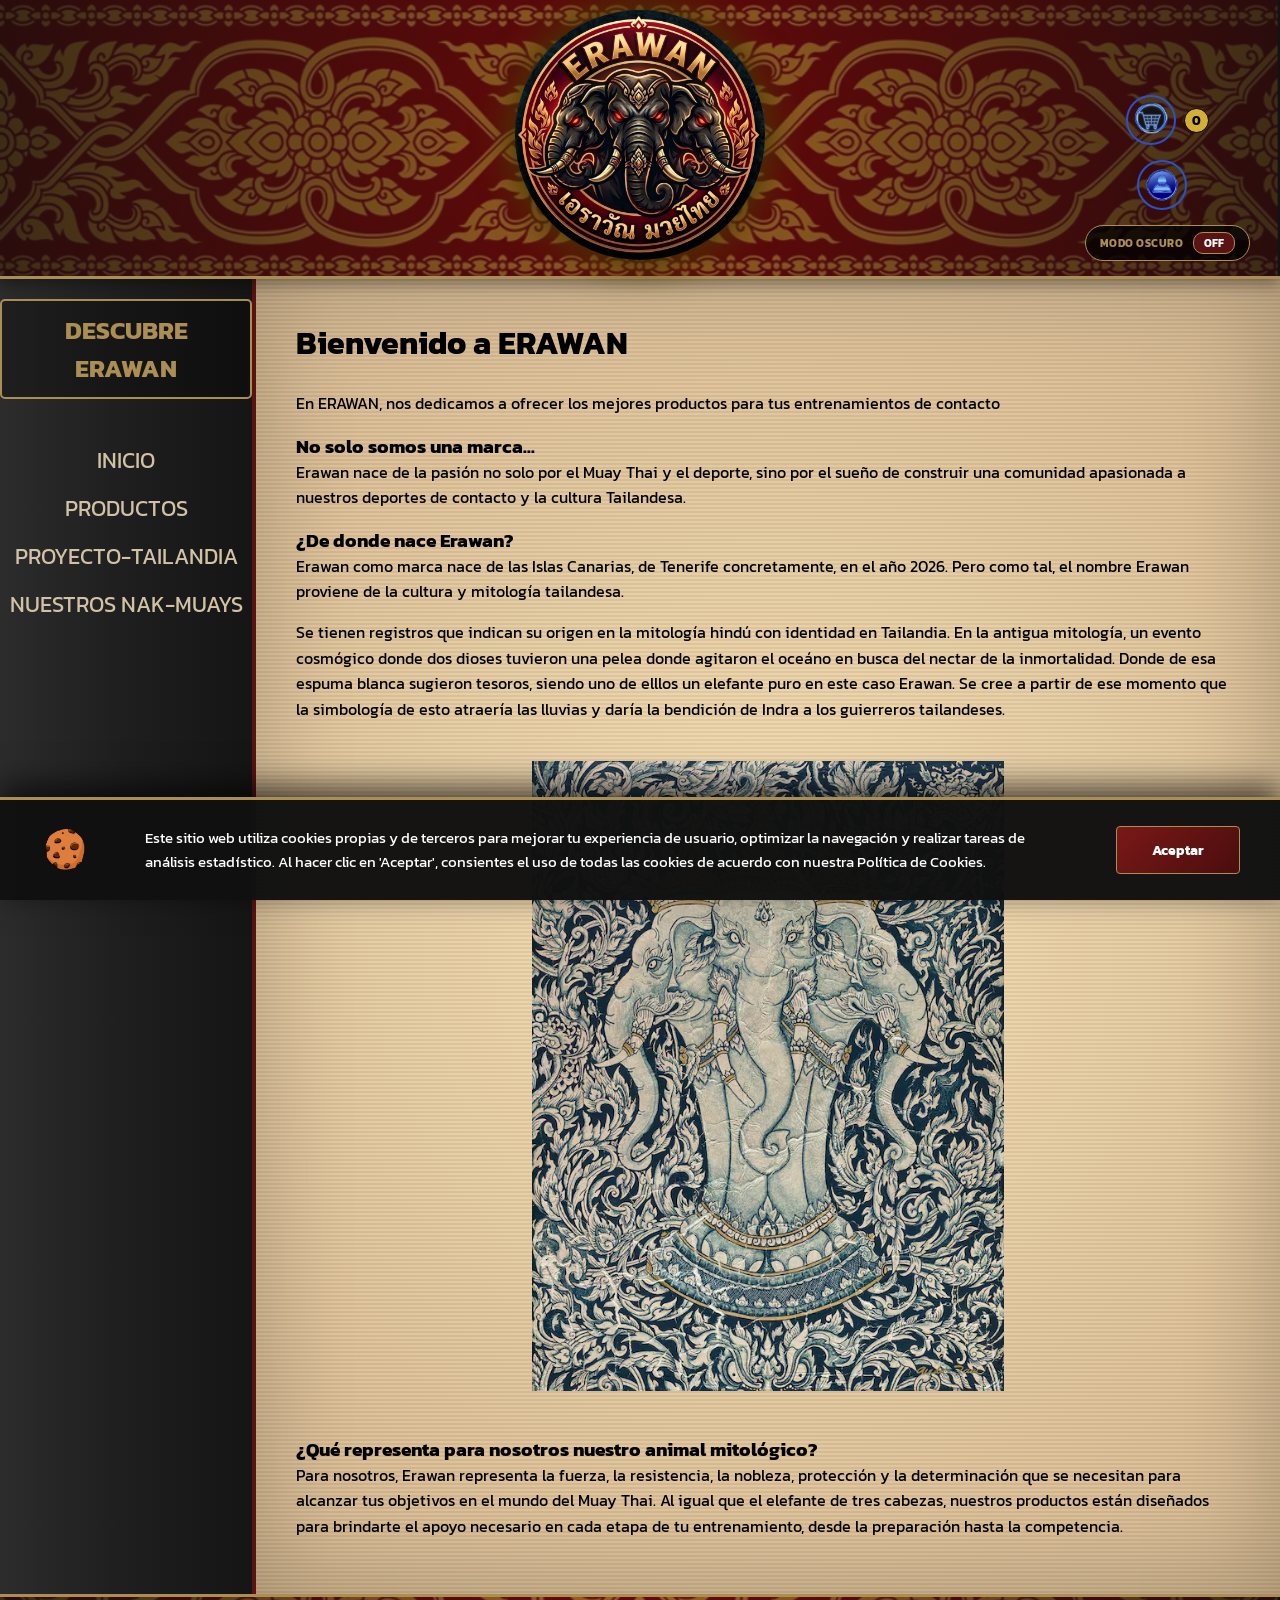
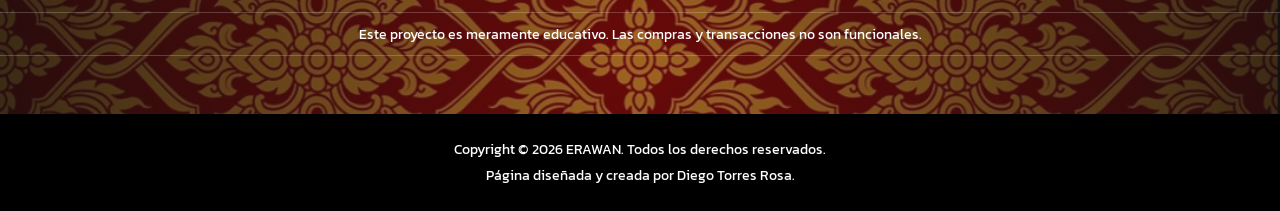
<file: Pagina Web. Diego Torres Rosa/index.html>
<!DOCTYPE html>
<html lang="es">

<head>
    <meta charset="UTF-8">
    <meta name="viewport" content="width=device-width, initial-scale=1.0">
    <title>ERAWAN</title>
    <link rel="stylesheet" href="css-pagweb2.css">
</head>

<body>
    <div class="grid-container">
        <header>
            <div class="logo-container">
                <img src="Imagenes/logo.png" class="imgheader" alt="ERAWAN Logo">
            </div>

            <div class="header-right-zone">
                <a href="Htmls/Carrito.html" class="icono-nav">
                    <img src="Imagenes/carrito.webp" alt="Carrito" class="icono-img">
                    <span id="contador-carrito">0</span>
                </a>

                <div class="user-container">
                    <a href="Htmls/InicioSesion.html" class="icono-nav">
                        <img src="Imagenes/usuario.png" alt="Usuario" class="icono-img">
                    </a>
                    <span id="nombre-usuario-display"></span>
                </div>

                <div class="dark-mode-switch">
                    <span class="switch-label">MODO OSCURO</span>
                    <button id="btn-dark-mode" class="toggle-btn">OFF</button>
                </div>
            </div>
        </header>

        <nav>
            <h2 class="tittle">DESCUBRE ERAWAN</h2>
            <ul class="listanav">
                <li><a href="../index.html">Inicio</a></li>
                <li><a href="Htmls/productos.html">Productos</a></li>
                <li><a href="Htmls/Proyecto-Tailandia.html">Proyecto-Tailandia</a></li>
                <li><a href="Htmls/Nuestros Nak-Muays.html">Nuestros Nak-Muays</a></li>
            </ul>
        </nav>

        <main>
            <h1>Bienvenido a ERAWAN</h1>
            <br>
            <p> En ERAWAN, nos dedicamos a ofrecer los mejores productos para tus entrenamientos de contacto</p>
            <h3>No solo somos una marca...</h3>
            <p>Erawan nace de la pasión no solo por el Muay Thai y el deporte, sino por el sueño de construir una
                comunidad apasionada a nuestros deportes de contacto y la cultura Tailandesa.</p>
            <h3>¿De donde nace Erawan?</h3>
            <p>Erawan como marca nace de las Islas Canarias, de Tenerife concretamente, en el año 2026. Pero como tal,
                el nombre Erawan proviene de la cultura y mitología tailandesa.</p>
            <p>Se tienen registros que indican su origen en la mitología hindú con identidad en Tailandia. En la antigua
                mitología, un evento cosmógico donde dos dioses tuvieron una pelea donde agitaron el oceáno en busca del
                nectar de la inmortalidad. Donde de esa espuma blanca sugieron tesoros, siendo uno de elllos un elefante
                puro en este caso Erawan. Se cree a partir de ese momento que la simbología de esto atraería las lluvias
                y daría la bendición de Indra a los guierreros tailandeses. </p>
            <br>
            <img src="Imagenes/erawan imagen real.avif" class="mainimg">
            <br>
            <h3>¿Qué representa para nosotros nuestro animal mitológico?</h3>
            <p>Para nosotros, Erawan representa la fuerza, la resistencia, la nobleza, protección y la determinación que
                se necesitan para alcanzar tus objetivos en el mundo del Muay Thai. Al igual que el elefante de tres
                cabezas, nuestros productos están diseñados para brindarte el apoyo necesario en cada etapa de tu
                entrenamiento, desde la preparación hasta la competencia.</p>
        </main>

        <footer>
            <div class="footer-patron">
                <div class="aviso-educativo">
                    <p>Este proyecto es meramente educativo. Las compras y transacciones no son funcionales.</p>
                </div>
            </div>

            <div class="footer-texto">
                <p>Copyright © 2026 ERAWAN. Todos los derechos reservados.</p>
                <p>Página diseñada y creada por Diego Torres Rosa.</p>
            </div>
        </footer>
    </div>
    <div id="cookie-banner" class="cookie-container">
        <img src="Imagenes/cookies.png" alt="Cookies" class="cookie-img">
        <p class="cookie-text"> Este sitio web utiliza cookies propias y de terceros para mejorar tu experiencia de
            usuario, optimizar la navegación y realizar tareas de análisis estadístico. Al hacer clic en 'Aceptar',
            consientes el uso de todas las cookies de acuerdo con nuestra Política de Cookies.</p>
        <button id="btn-accept-cookies" class="cookie-btn">Aceptar</button>
    </div>

    <script src="Script/script.js"></script>

</body>
</html>
</file>
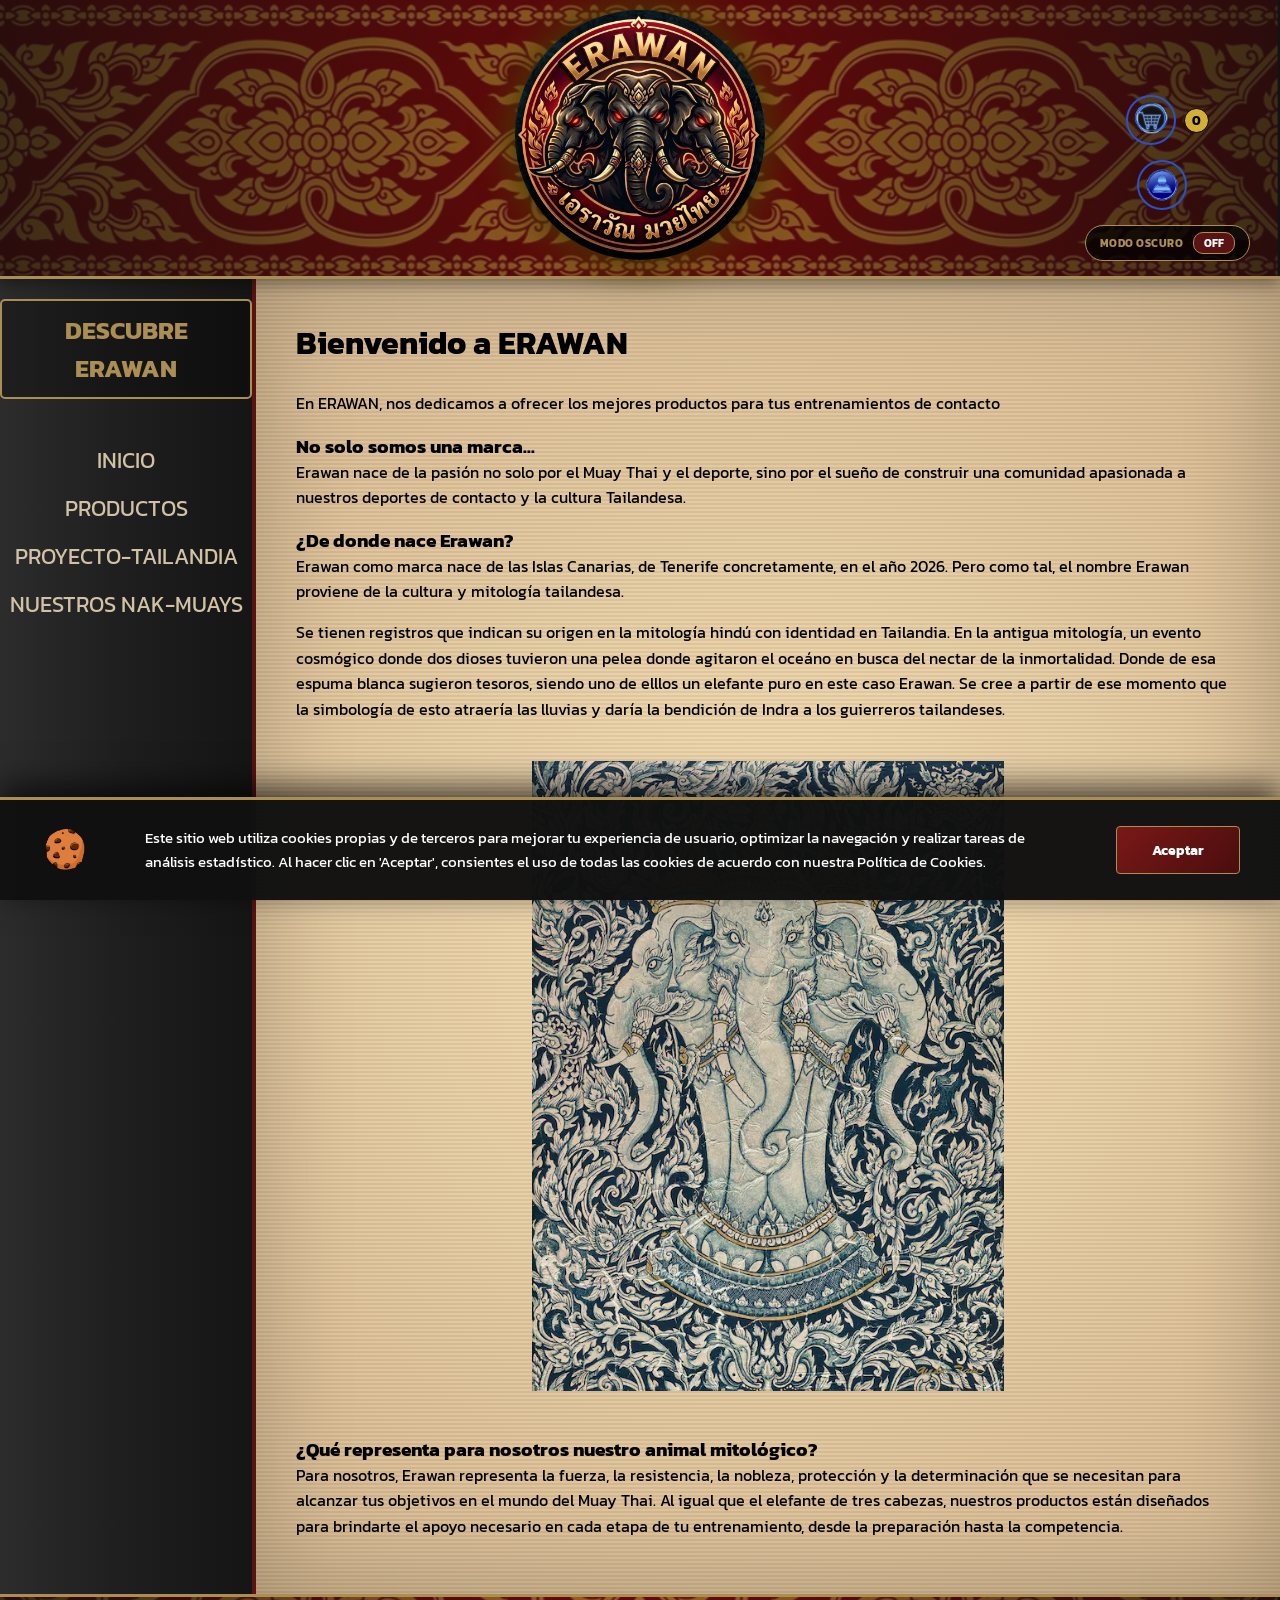
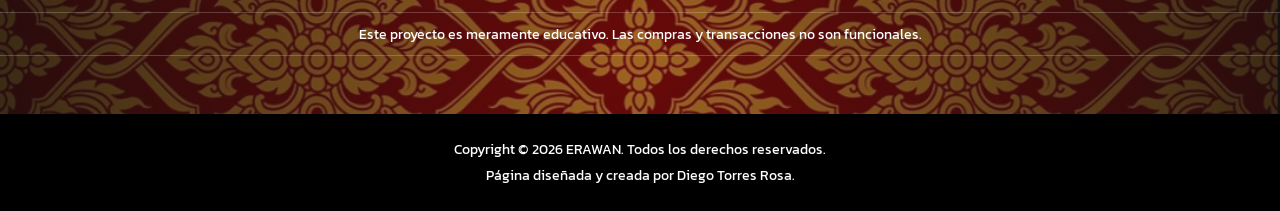
<file: Pagina Web. Diego Torres Rosa/Htmls/index.html>
﻿<!DOCTYPE html>
<html lang="es">

<head>
    <meta charset="UTF-8">
    <meta name="viewport" content="width=device-width, initial-scale=1.0">
    <title>ERAWAN</title>
    <link rel="stylesheet" href="../css-pagweb2.css">
</head>

<body>
    <div class="grid-container">
        <header>
            <div class="logo-container">
                <img src="../Imagenes/logo.png" class="imgheader" alt="ERAWAN Logo">
            </div>

            <div class="header-right-zone">
                <a href="../Htmls/Carrito.html" class="icono-nav">
                    <img src="../Imagenes/carrito.webp" alt="Carrito" class="icono-img">
                    <span id="contador-carrito">0</span>
                </a>

                <div class="user-container">
                    <a href="InicioSesion.html" class="icono-nav">
                        <img src="../Imagenes/usuario.png" alt="Usuario" class="icono-img">
                    </a>
                    <span id="nombre-usuario-display"></span>
                </div>

                <div class="dark-mode-switch">
                    <span class="switch-label">MODO OSCURO</span>
                    <button id="btn-dark-mode" class="toggle-btn">OFF</button>
                </div>
            </div>
        </header>

        <nav>
            <h2 class="tittle">DESCUBRE ERAWAN</h2>
            <ul class="listanav">
                <li><a href="../Htmls/PagWeb2.html">Inicio</a></li>
                <li><a href="../Htmls/productos.html">Productos</a></li>
                <li><a href="../Htmls/Proyecto-Tailandia.html">Proyecto-Tailandia</a></li>
                <li><a href="../Htmls/Nuestros Nak-Muays.html">Nuestros Nak-Muays</a></li>
            </ul>
        </nav>

        <main>
            <h1>Bienvenido a ERAWAN</h1>
            <br>
            <p> En ERAWAN, nos dedicamos a ofrecer los mejores productos para tus entrenamientos de contacto</p>
            <h3>No solo somos una marca...</h3>
            <p>Erawan nace de la pasión no solo por el Muay Thai y el deporte, sino por el sueño de construir una
                comunidad apasionada a nuestros deportes de contacto y la cultura Tailandesa.</p>
            <h3>¿De donde nace Erawan?</h3>
            <p>Erawan como marca nace de las Islas Canarias, de Tenerife concretamente, en el año 2026. Pero como tal,
                el nombre Erawan proviene de la cultura y mitología tailandesa.</p>
            <p>Se tienen registros que indican su origen en la mitología hindú con identidad en Tailandia. En la antigua
                mitología, un evento cosmógico donde dos dioses tuvieron una pelea donde agitaron el oceáno en busca del
                nectar de la inmortalidad. Donde de esa espuma blanca sugieron tesoros, siendo uno de elllos un elefante
                puro en este caso Erawan. Se cree a partir de ese momento que la simbología de esto atraería las lluvias
                y daría la bendición de Indra a los guierreros tailandeses. </p>
            <br>
            <img src="../Imagenes/erawan imagen real.avif" class="mainimg">
            <br>
            <h3>¿Qué representa para nosotros nuestro animal mitológico?</h3>
            <p>Para nosotros, Erawan representa la fuerza, la resistencia, la nobleza, protección y la determinación que
                se necesitan para alcanzar tus objetivos en el mundo del Muay Thai. Al igual que el elefante de tres
                cabezas, nuestros productos están diseñados para brindarte el apoyo necesario en cada etapa de tu
                entrenamiento, desde la preparación hasta la competencia.</p>
        </main>

        <footer>
            <div class="footer-patron">
                <div class="aviso-educativo">
                    <p>Este proyecto es meramente educativo. Las compras y transacciones no son funcionales.</p>
                </div>
            </div>

            <div class="footer-texto">
                <p>Copyright © 2026 ERAWAN. Todos los derechos reservados.</p>
                <p>Página diseñada y creada por Diego Torres Rosa.</p>
            </div>
        </footer>
    </div>
    <div id="cookie-banner" class="cookie-container">
        <img src="../Imagenes/cookies.png" alt="Cookies" class="cookie-img">
        <p class="cookie-text"> Este sitio web utiliza cookies propias y de terceros para mejorar tu experiencia de
            usuario, optimizar la navegación y realizar tareas de análisis estadístico. Al hacer clic en 'Aceptar',
            consientes el uso de todas las cookies de acuerdo con nuestra Política de Cookies.</p>
        <button id="btn-accept-cookies" class="cookie-btn">Aceptar</button>
    </div>

    <script src="../Script/script.js"></script>

</body>

</html>
</file>
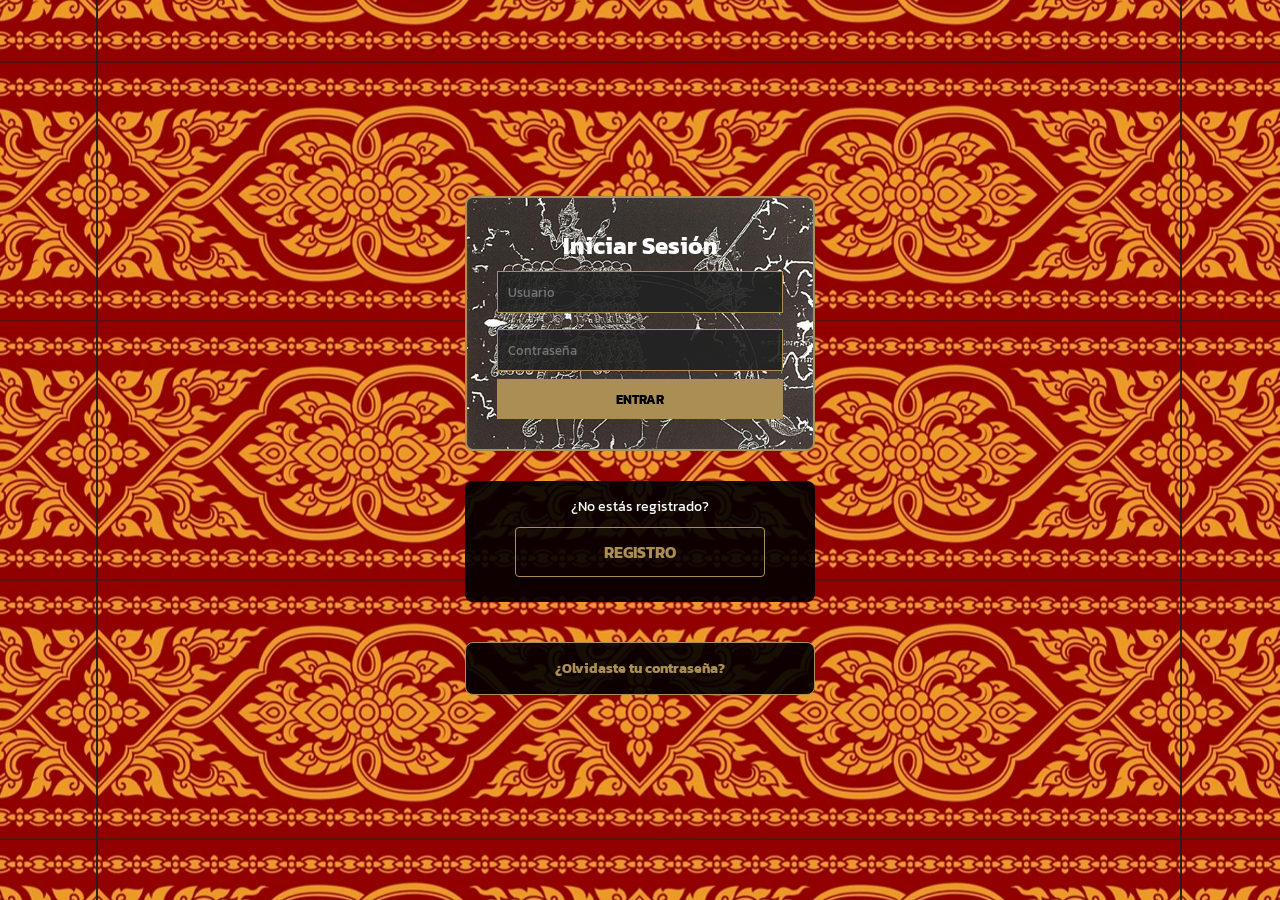
<file: Pagina Web. Diego Torres Rosa/Htmls/InicioSesion.html>
﻿<!DOCTYPE html>
<html lang="es">

<head>
    <link rel="stylesheet" href="../css-pagweb2.css">
</head>

<body class="pagina-acceso">
    <script src="../Script/script.js"></script>
    <div class="contenedor-acceso">
        <div class="login-box">
            <h2>Iniciar Sesión</h2>
            <input type="text" id="usuario-login" placeholder="Usuario">
            <input type="password" id="password-login" placeholder="Contraseña">
            <button type="button" onclick="verificarLogin()">ENTRAR</button>
        </div>

        <div class="register-box">
            <p>¿No estás registrado?</p>
            <a href="Registro.html" class="btn-registro-estilo">REGISTRO</a>
        </div>

        <div class="olvido-box">
            <a href="OlvidarContrasena.html" class="link-recuperar">¿Olvidaste tu contraseña?</a>
        </div>
    </div>

</body>

</html>
</file>
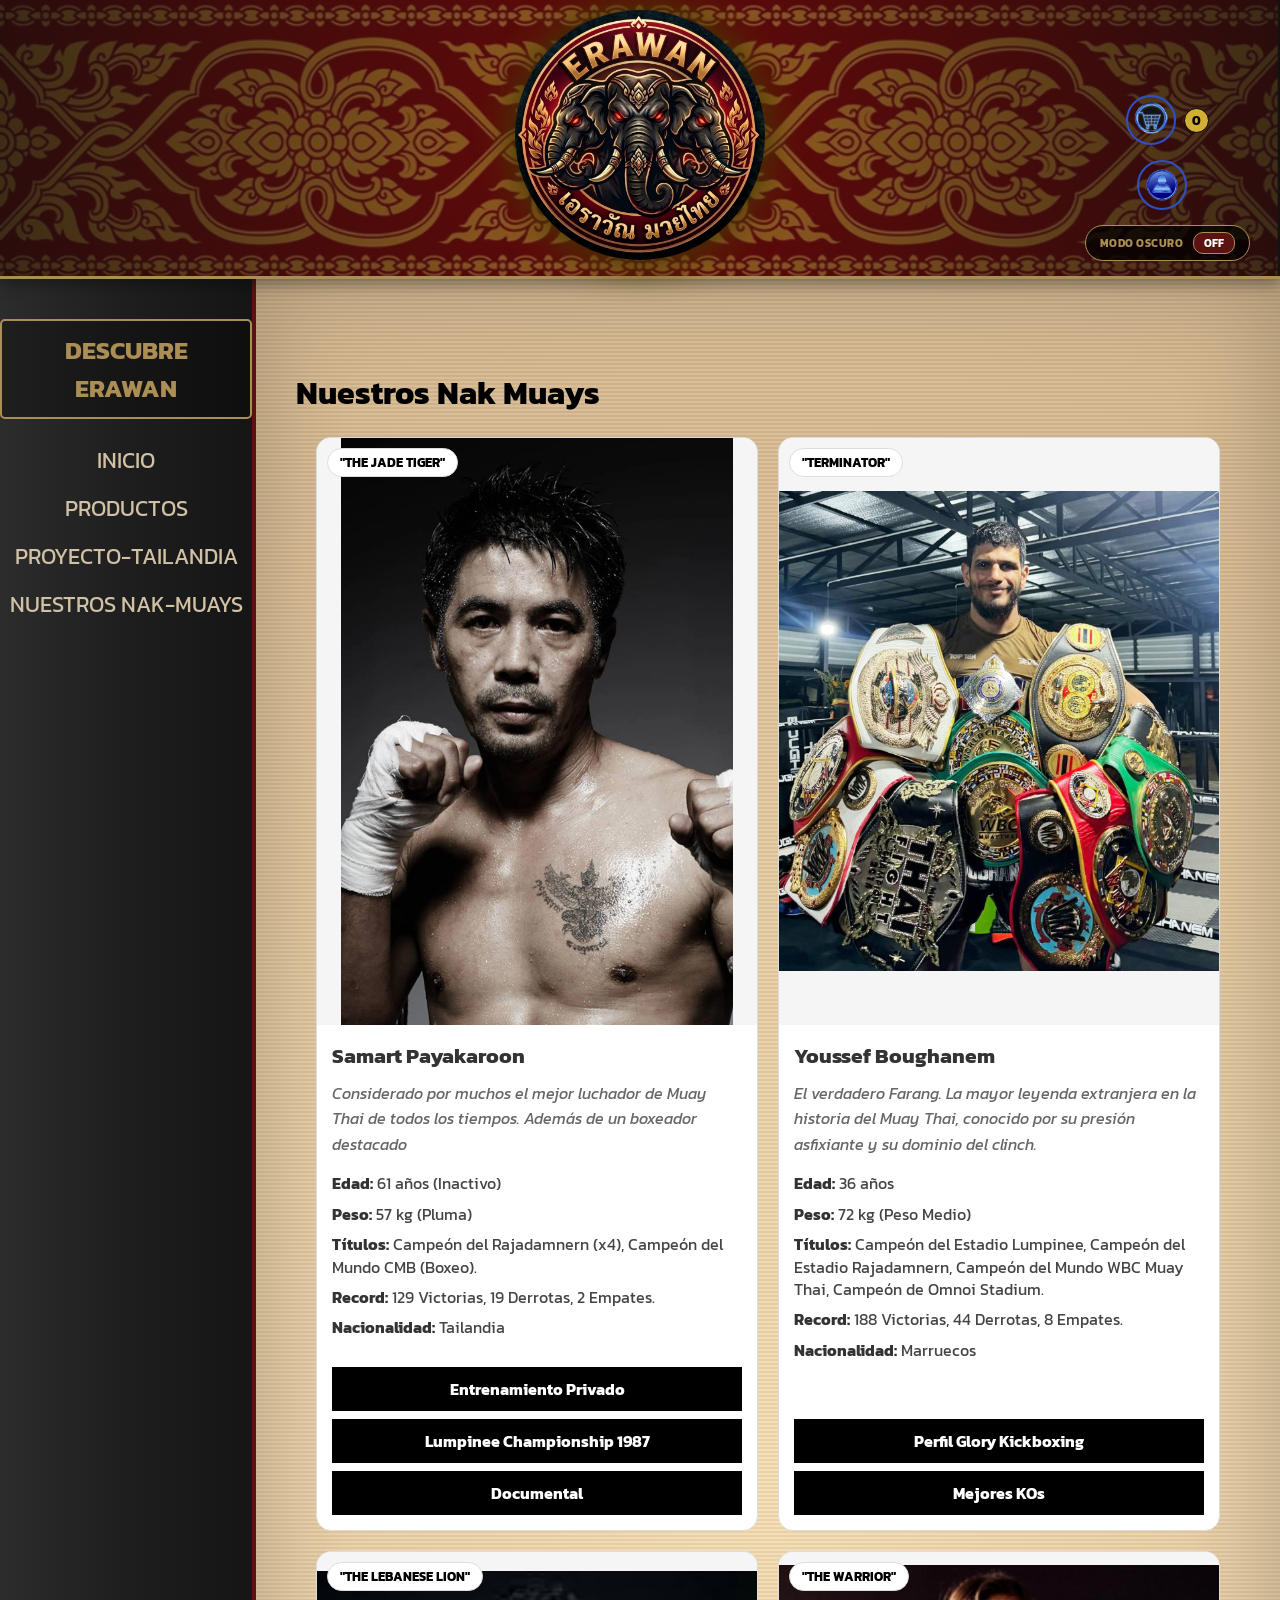
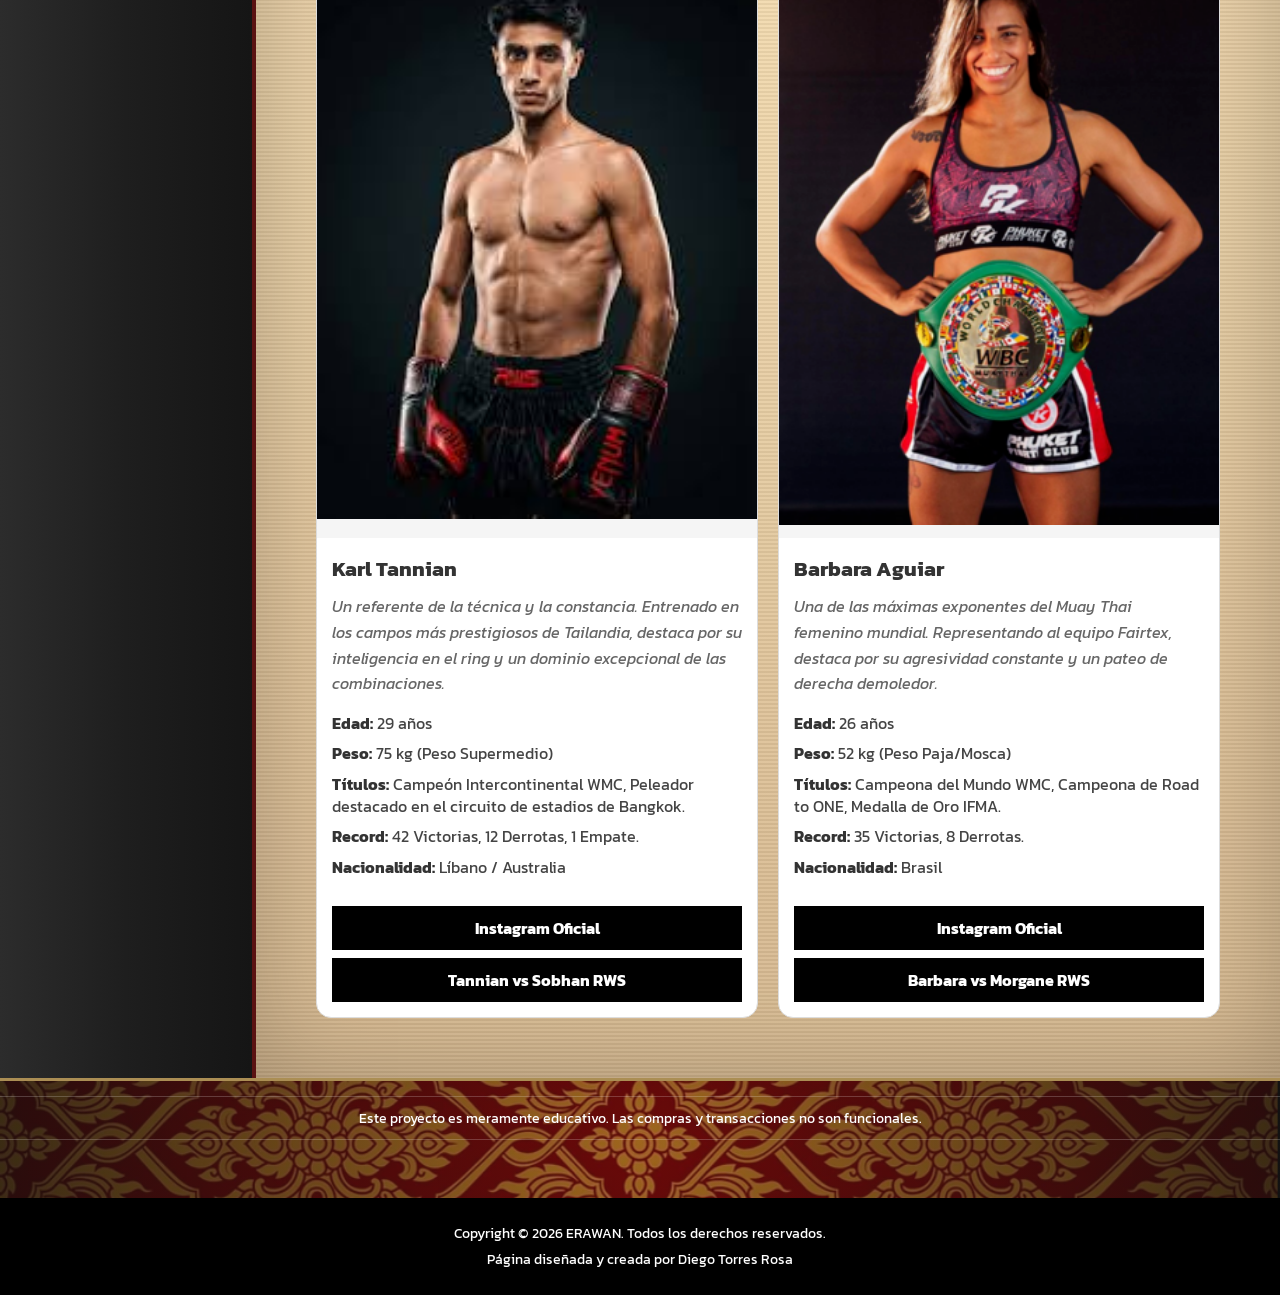
<file: Pagina Web. Diego Torres Rosa/Htmls/Nuestros Nak-Muays.html>
﻿<!DOCTYPE html>
<html lang="es">

<head>
    <meta charset="UTF-8">
    <meta name="viewport" content="width=device-width, initial-scale=1.0">
    <title>Nuestros Nak-Muays - Erawan</title>
    <link rel="stylesheet" href="../css-pagweb2.css">
</head>

<body>
    <script src="../Script/script.js"></script>
    <div class="grid-container">
        <header>
            <div class="logo-container">
                <img src="../Imagenes/logo.png" class="imgheader" alt="ERAWAN Logo">
            </div>

            <div class="header-right-zone">
                <a href="../Htmls/Carrito.html" class="icono-nav">
                    <img src="../Imagenes/carrito.webp" alt="Carrito" class="icono-img">
                    <span id="contador-carrito">0</span>
                </a>
                <div class="user-container">
                    <a href="InicioSesion.html" class="icono-nav">
                        <img src="../Imagenes/usuario.png" alt="Usuario" class="icono-img">
                    </a>
                    <span id="nombre-usuario-display"></span>
                </div>

                <div class="dark-mode-switch">
                    <span class="switch-label">MODO OSCURO</span>
                    <button id="btn-dark-mode" class="toggle-btn">OFF</button>
                </div>
            </div>
        </header>

        <nav>
            <ul class="listanav">
                <h2 class="tittle">DESCUBRE ERAWAN</h2>
                <li><a href="../Htmls/PagWeb2.html">Inicio</a></li>
                <li><a href="../Htmls/productos.html">Productos</a></li>
                <li><a href="../Htmls/Proyecto-Tailandia.html">Proyecto-Tailandia</a></li>
                <li><a href="../Htmls/Nuestros Nak-Muays.html">Nuestros nak-Muays</a></li>
            </ul>
        </nav>

        <main>
            <div class="seccion-nakmuays">
                <h1>Nuestros Nak Muays</h1>

                <div class="contenedor-nakmuays">
                    <article class="tarjeta-nakmuay">
                        <div class="imagen-contenedor-luchador">
                            <img src="../Imagenes/samart ficha.webp" alt="Samart Payakaroon">
                            <div class="etiqueta-mote">"The Jade Tiger"</div>
                        </div>
                        <div class="info-luchador">
                            <h3>Samart Payakaroon</h3>
                            <p class="descripcion-luchador">Considerado por muchos el mejor luchador de Muay Thai de
                                todos los tiempos. Además de un boxeador destacado</p>

                            <ul class="ficha-tecnica">
                                <li><strong>Edad:</strong> 61 años (Inactivo)</li>
                                <li><strong>Peso:</strong> 57 kg (Pluma)</li>
                                <li><strong>Títulos:</strong> Campeón del Rajadamnern (x4), Campeón del Mundo CMB
                                    (Boxeo).</li>
                                <li><strong>Record:</strong> 129 Victorias, 19 Derrotas, 2 Empates.</li>
                                <li><strong>Nacionalidad:</strong> Tailandia</li>
                            </ul>
                            <div class="enlaces-luchador">
                                <a href="https://youtu.be/5f_JpdV_MAo" class="boton-enlace-negro"
                                    target="_blank">Entrenamiento Privado</a>
                                <a href="https://youtu.be/0KWQeRMSz18" class="boton-enlace-negro"
                                    target="_blank">Lumpinee Championship 1987</a>
                                <a href="https://youtu.be/F8Xxp3cD8JM" class="boton-enlace-negro"
                                    target="_blank">Documental</a>
                            </div>
                        </div>
                    </article>

                    <article class="tarjeta-nakmuay">
                        <div class="imagen-contenedor-luchador">
                            <img src="../Imagenes/youseff.jpg" alt="Youssef Boughanem">
                            <div class="etiqueta-mote">"Terminator"</div>
                        </div>
                        <div class="info-luchador">
                            <h3>Youssef Boughanem</h3>
                            <p class="descripcion-luchador">El verdadero Farang. La mayor leyenda extranjera en la
                                historia del Muay Thai, conocido por su presión asfixiante y su dominio del clinch.</p>
                            <ul class="ficha-tecnica">
                                <li><strong>Edad:</strong> 36 años</li>
                                <li><strong>Peso:</strong> 72 kg (Peso Medio)</li>
                                <li><strong>Títulos:</strong> Campeón del Estadio Lumpinee, Campeón del Estadio
                                    Rajadamnern, Campeón del Mundo WBC Muay Thai, Campeón de Omnoi Stadium.</li>
                                <li><strong>Record:</strong> 188 Victorias, 44 Derrotas, 8 Empates.</li>
                                <li><strong>Nacionalidad:</strong> Marruecos</li>
                            </ul>
                            <div class="enlaces-luchador">
                                <a href="https://glorykickboxing.com/fighters/youssef-boughanem"
                                    class="boton-enlace-negro" target="_blank">Perfil Glory Kickboxing</a>
                                <a href="https://youtu.be/zxeMvR9QTPQ" class="boton-enlace-negro"
                                    target="_blank">Mejores KOs</a>
                            </div>
                        </div>
                    </article>

                    <article class="tarjeta-nakmuay">
                        <div class="imagen-contenedor-luchador">
                            <img src="../Imagenes/karl.jpg" alt="Karl Tannian">
                            <div class="etiqueta-mote">"The Lebanese Lion"</div>
                        </div>
                        <div class="info-luchador">
                            <h3>Karl Tannian</h3>
                            <p class="descripcion-luchador">Un referente de la técnica y la constancia. Entrenado en los
                                campos más prestigiosos de Tailandia, destaca por su inteligencia en el ring y un
                                dominio excepcional de las combinaciones.</p>
                            <ul class="ficha-tecnica">
                                <li><strong>Edad:</strong> 29 años</li>
                                <li><strong>Peso:</strong> 75 kg (Peso Supermedio)</li>
                                <li><strong>Títulos:</strong> Campeón Intercontinental WMC, Peleador destacado en el
                                    circuito de estadios de Bangkok.</li>
                                <li><strong>Record:</strong> 42 Victorias, 12 Derrotas, 1 Empate.</li>
                                <li><strong>Nacionalidad:</strong> Líbano / Australia</li>
                            </ul>
                            <div class="enlaces-luchador">
                                <a href="https://www.instagram.com/karltanios/" class="boton-enlace-negro"
                                    target="_blank">Instagram Oficial</a>
                                <a href="https://youtu.be/3wmXOEJO8BI" class="boton-enlace-negro"
                                    target="_blank">Tannian vs Sobhan RWS</a>
                            </div>
                        </div>
                    </article>

                    <article class="tarjeta-nakmuay">
                        <div class="imagen-contenedor-luchador">
                            <img src="../Imagenes/Barbara.png" alt="Barbara Aguiar">
                            <div class="etiqueta-mote">"The Warrior"</div>
                        </div>
                        <div class="info-luchador">
                            <h3>Barbara Aguiar</h3>
                            <p class="descripcion-luchador">Una de las máximas exponentes del Muay Thai femenino
                                mundial. Representando al equipo Fairtex, destaca por su agresividad constante y un
                                pateo de derecha demoledor.</p>
                            <ul class="ficha-tecnica">
                                <li><strong>Edad:</strong> 26 años</li>
                                <li><strong>Peso:</strong> 52 kg (Peso Paja/Mosca)</li>
                                <li><strong>Títulos:</strong> Campeona del Mundo WMC, Campeona de Road to ONE, Medalla
                                    de Oro IFMA.</li>
                                <li><strong>Record:</strong> 35 Victorias, 8 Derrotas.</li>
                                <li><strong>Nacionalidad:</strong> Brasil</li>
                            </ul>
                            <div class="enlaces-luchador">
                                <a href="https://www.instagram.com/barbaraaguiar_phuketfightclub/"
                                    class="boton-enlace-negro" target="_blank">Instagram Oficial</a>
                                <a href="https://youtu.be/m7TQOQQDB04" class="boton-enlace-negro"
                                    target="_blank">Barbara vs Morgane RWS</a>
                            </div>
                        </div>
                    </article>
                </div>
            </div>
        </main>

        <footer>
            <div class="footer-patron">
                <div class="aviso-educativo">
                    <p>Este proyecto es meramente educativo. Las compras y transacciones no son funcionales.</p>
                </div>
            </div>
            <div class="footer-texto">
                <p>Copyright © 2026 ERAWAN. Todos los derechos reservados.</p>
                <p>Página diseñada y creada por Diego Torres Rosa</p>
            </div>
        </footer>
    </div>

</body>

</html>
</file>
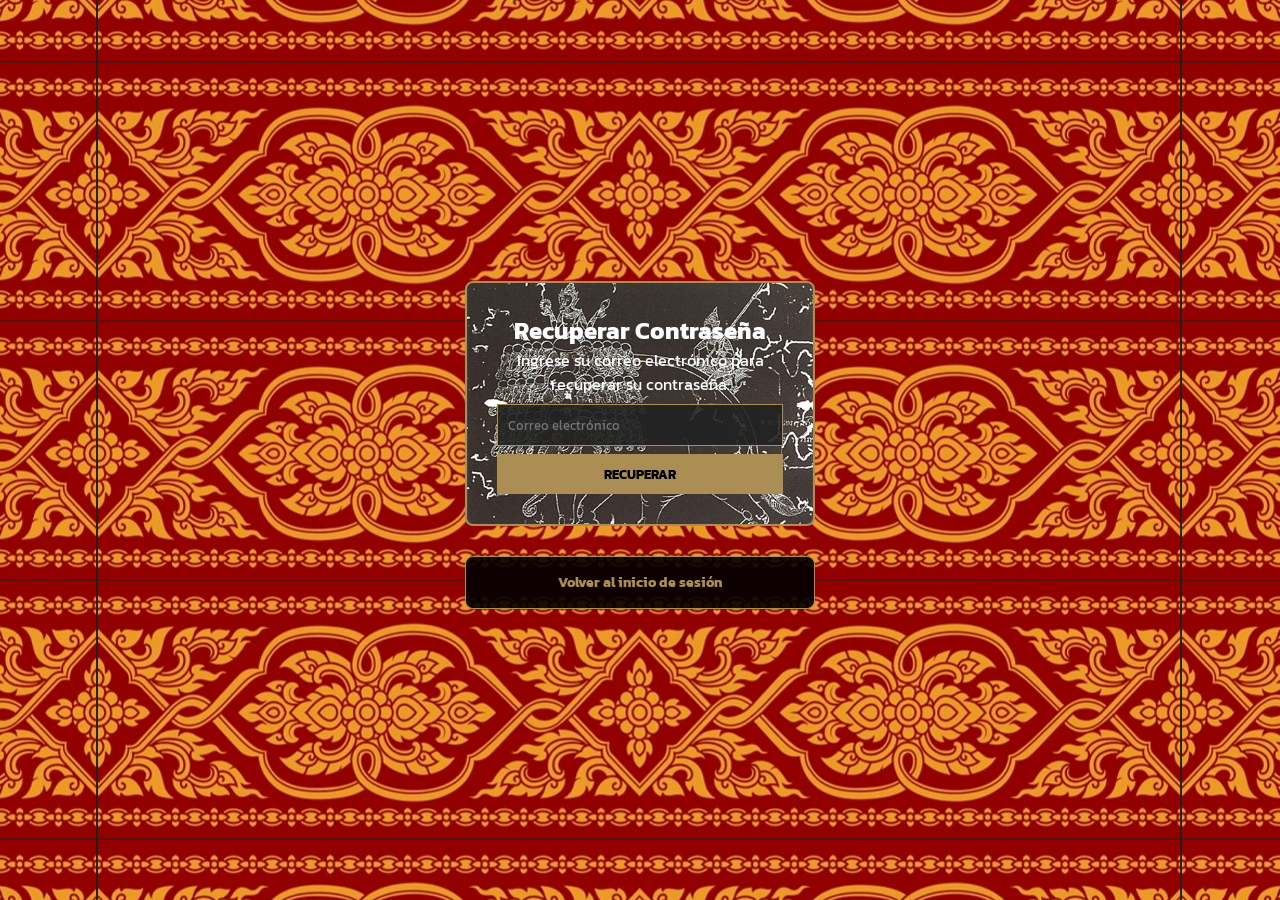
<file: Pagina Web. Diego Torres Rosa/Htmls/OlvidarContrasena.html>
<!DOCTYPE html>
<html lang="es">
<head>
    <meta charset="UTF-8">
    <meta name="viewport" content="width=device-width, initial-scale=1.0">
    <title>Recuperar Contraseña - ERAWAN</title>
    <link rel="stylesheet" href="../css-pagweb2.css">
</head>
<body class="pagina-acceso">

<div class="contenedor-acceso">
    <div class="login-box">
        <h2>Recuperar Contraseña</h2>
        <p class="colorBlancoCuenta">Ingrese su correo electrónico para recuperar su contraseña:</p>
        
        <input type="email" id="email-recuperacion" placeholder="Correo electrónico" required>

        <button id="btn-recuperar" onclick="enviarRecuperacion()">RECUPERAR</button>
    </div>

    <div class="olvido-box">
        <a href="InicioSesion.html" class="link-recuperar">Volver al inicio de sesión</a>
    </div>
</div>

<div class="contenedor-avisos"></div>

<script src="../Script/script.js"></script>
</body>
</html>
</file>
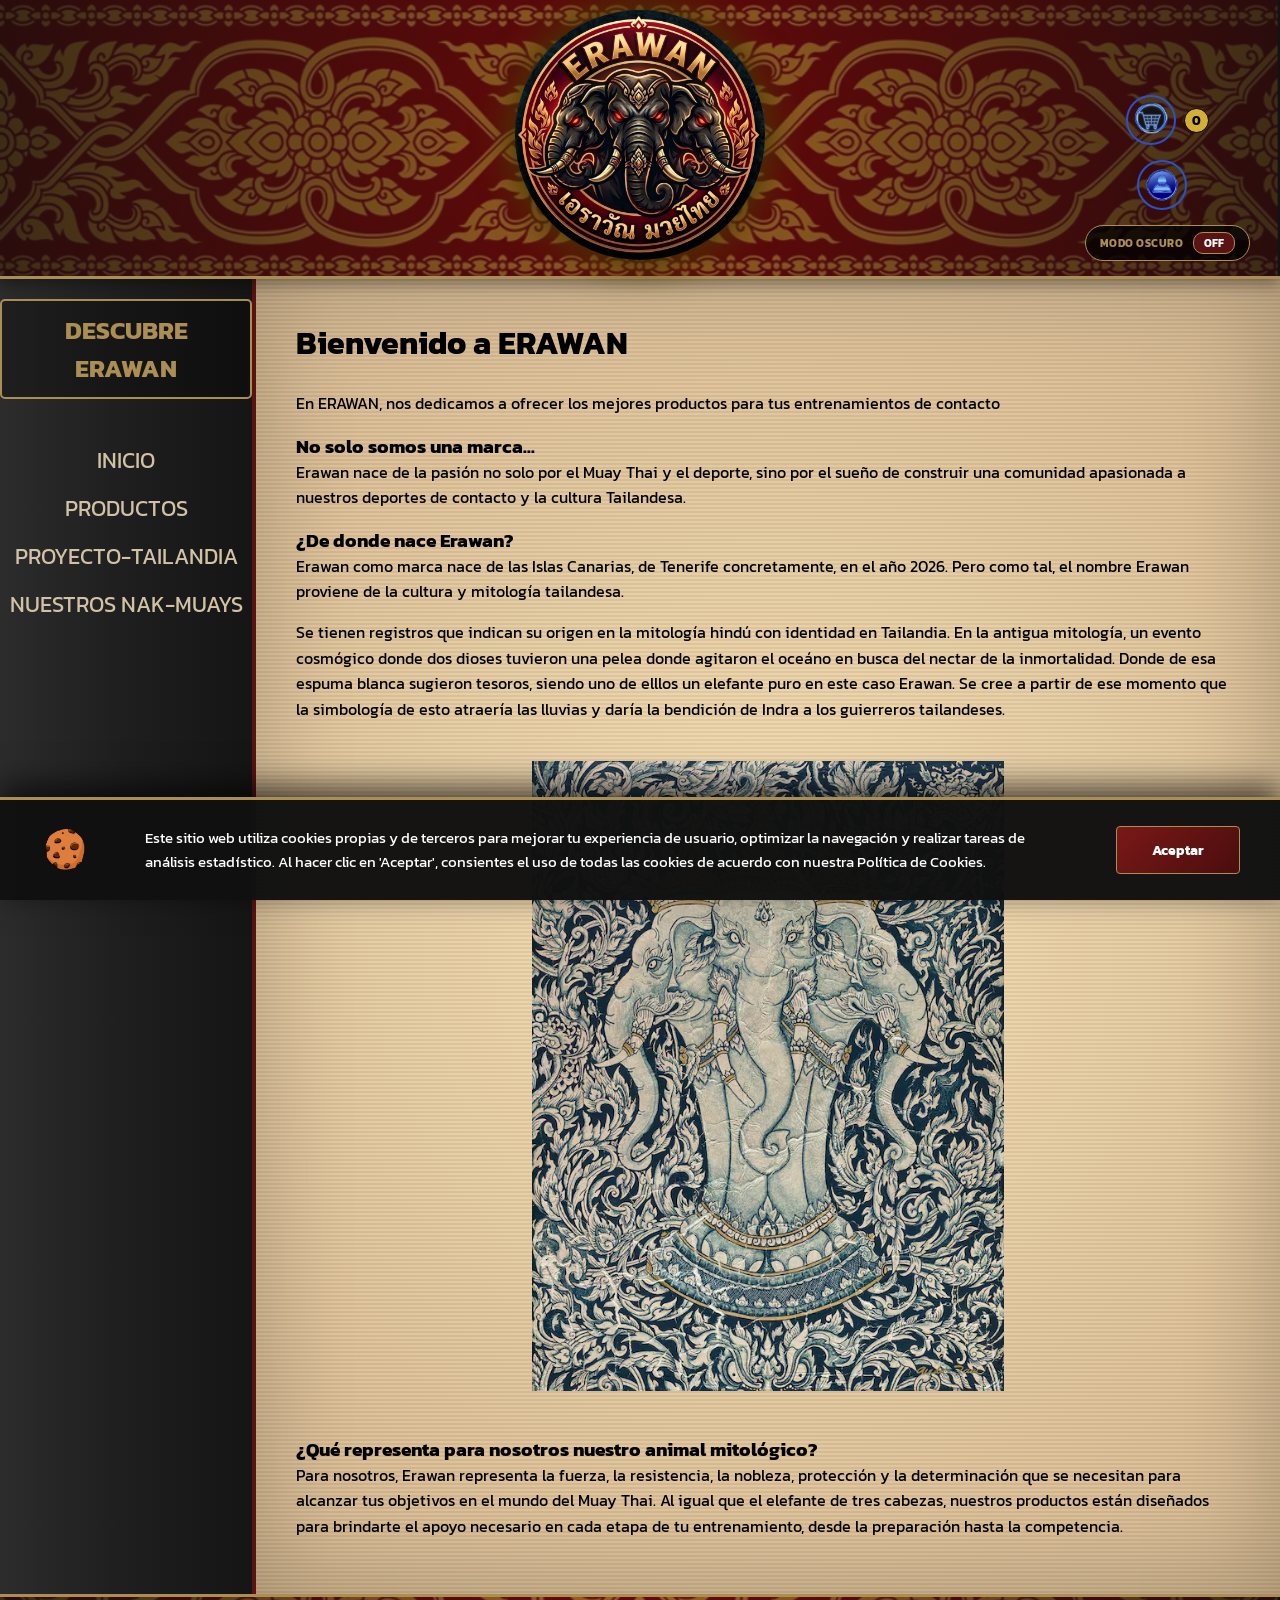
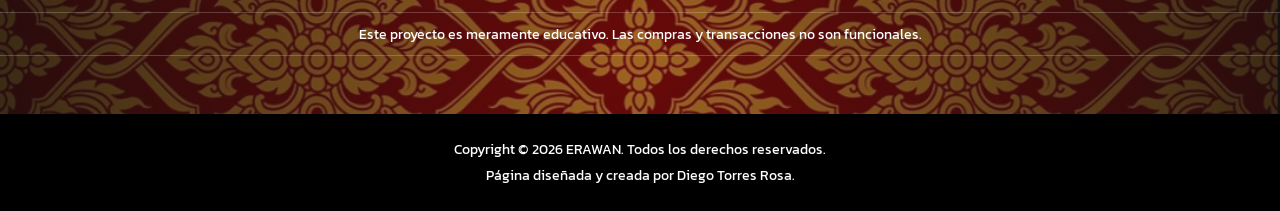
<file: Pagina Web. Diego Torres Rosa/Htmls/PagWeb2.html>
﻿<!DOCTYPE html>
<html lang="es">

<head>
    <meta charset="UTF-8">
    <meta name="viewport" content="width=device-width, initial-scale=1.0">
    <title>ERAWAN</title>
    <link rel="stylesheet" href="../css-pagweb2.css">
</head>

<body>
    <div class="grid-container">
        <header>
            <div class="logo-container">
                <img src="../Imagenes/logo.png" class="imgheader" alt="ERAWAN Logo">
            </div>

            <div class="header-right-zone">
                <a href="../Htmls/Carrito.html" class="icono-nav">
                    <img src="../Imagenes/carrito.webp" alt="Carrito" class="icono-img">
                    <span id="contador-carrito">0</span>
                </a>

                <div class="user-container">
                    <a href="InicioSesion.html" class="icono-nav">
                        <img src="../Imagenes/usuario.png" alt="Usuario" class="icono-img">
                    </a>
                    <span id="nombre-usuario-display"></span>
                </div>

                <div class="dark-mode-switch">
                    <span class="switch-label">MODO OSCURO</span>
                    <button id="btn-dark-mode" class="toggle-btn">OFF</button>
                </div>
            </div>
        </header>

        <nav>
            <h2 class="tittle">DESCUBRE ERAWAN</h2>
            <ul class="listanav">
                <li><a href="../Htmls/PagWeb2.html">Inicio</a></li>
                <li><a href="../Htmls/productos.html">Productos</a></li>
                <li><a href="../Htmls/Proyecto-Tailandia.html">Proyecto-Tailandia</a></li>
                <li><a href="../Htmls/Nuestros Nak-Muays.html">Nuestros Nak-Muays</a></li>
            </ul>
        </nav>

        <main>
            <h1>Bienvenido a ERAWAN</h1>
            <br>
            <p> En ERAWAN, nos dedicamos a ofrecer los mejores productos para tus entrenamientos de contacto</p>
            <h3>No solo somos una marca...</h3>
            <p>Erawan nace de la pasión no solo por el Muay Thai y el deporte, sino por el sueño de construir una
                comunidad apasionada a nuestros deportes de contacto y la cultura Tailandesa.</p>
            <h3>¿De donde nace Erawan?</h3>
            <p>Erawan como marca nace de las Islas Canarias, de Tenerife concretamente, en el año 2026. Pero como tal,
                el nombre Erawan proviene de la cultura y mitología tailandesa.</p>
            <p>Se tienen registros que indican su origen en la mitología hindú con identidad en Tailandia. En la antigua
                mitología, un evento cosmógico donde dos dioses tuvieron una pelea donde agitaron el oceáno en busca del
                nectar de la inmortalidad. Donde de esa espuma blanca sugieron tesoros, siendo uno de elllos un elefante
                puro en este caso Erawan. Se cree a partir de ese momento que la simbología de esto atraería las lluvias
                y daría la bendición de Indra a los guierreros tailandeses. </p>
            <br>
            <img src="../Imagenes/erawan imagen real.avif" class="mainimg">
            <br>
            <h3>¿Qué representa para nosotros nuestro animal mitológico?</h3>
            <p>Para nosotros, Erawan representa la fuerza, la resistencia, la nobleza, protección y la determinación que
                se necesitan para alcanzar tus objetivos en el mundo del Muay Thai. Al igual que el elefante de tres
                cabezas, nuestros productos están diseñados para brindarte el apoyo necesario en cada etapa de tu
                entrenamiento, desde la preparación hasta la competencia.</p>
        </main>

        <footer>
            <div class="footer-patron">
                <div class="aviso-educativo">
                    <p>Este proyecto es meramente educativo. Las compras y transacciones no son funcionales.</p>
                </div>
            </div>

            <div class="footer-texto">
                <p>Copyright © 2026 ERAWAN. Todos los derechos reservados.</p>
                <p>Página diseñada y creada por Diego Torres Rosa.</p>
            </div>
        </footer>
    </div>
    <div id="cookie-banner" class="cookie-container">
        <img src="../Imagenes/cookies.png" alt="Cookies" class="cookie-img">
        <p class="cookie-text"> Este sitio web utiliza cookies propias y de terceros para mejorar tu experiencia de
            usuario, optimizar la navegación y realizar tareas de análisis estadístico. Al hacer clic en 'Aceptar',
            consientes el uso de todas las cookies de acuerdo con nuestra Política de Cookies.</p>
        <button id="btn-accept-cookies" class="cookie-btn">Aceptar</button>
    </div>

    <script src="../Script/script.js"></script>

</body>

</html>
</file>
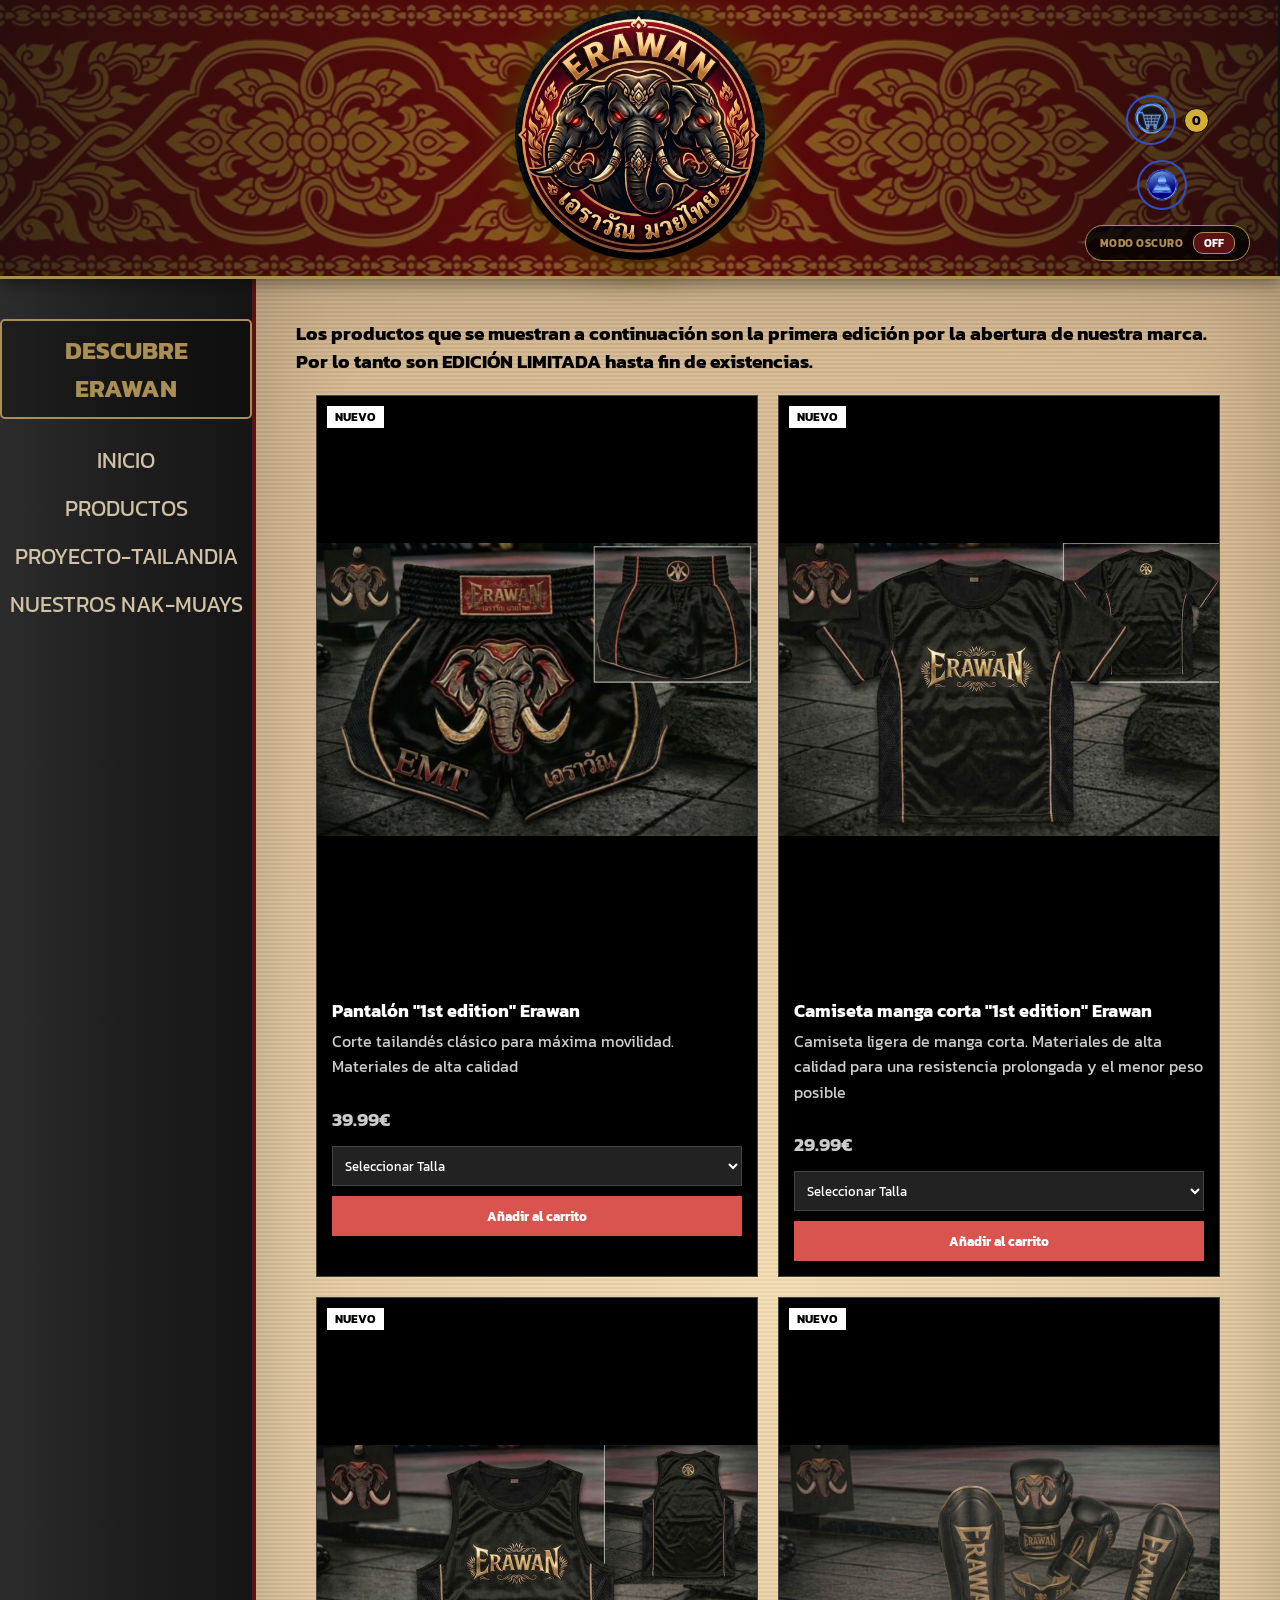
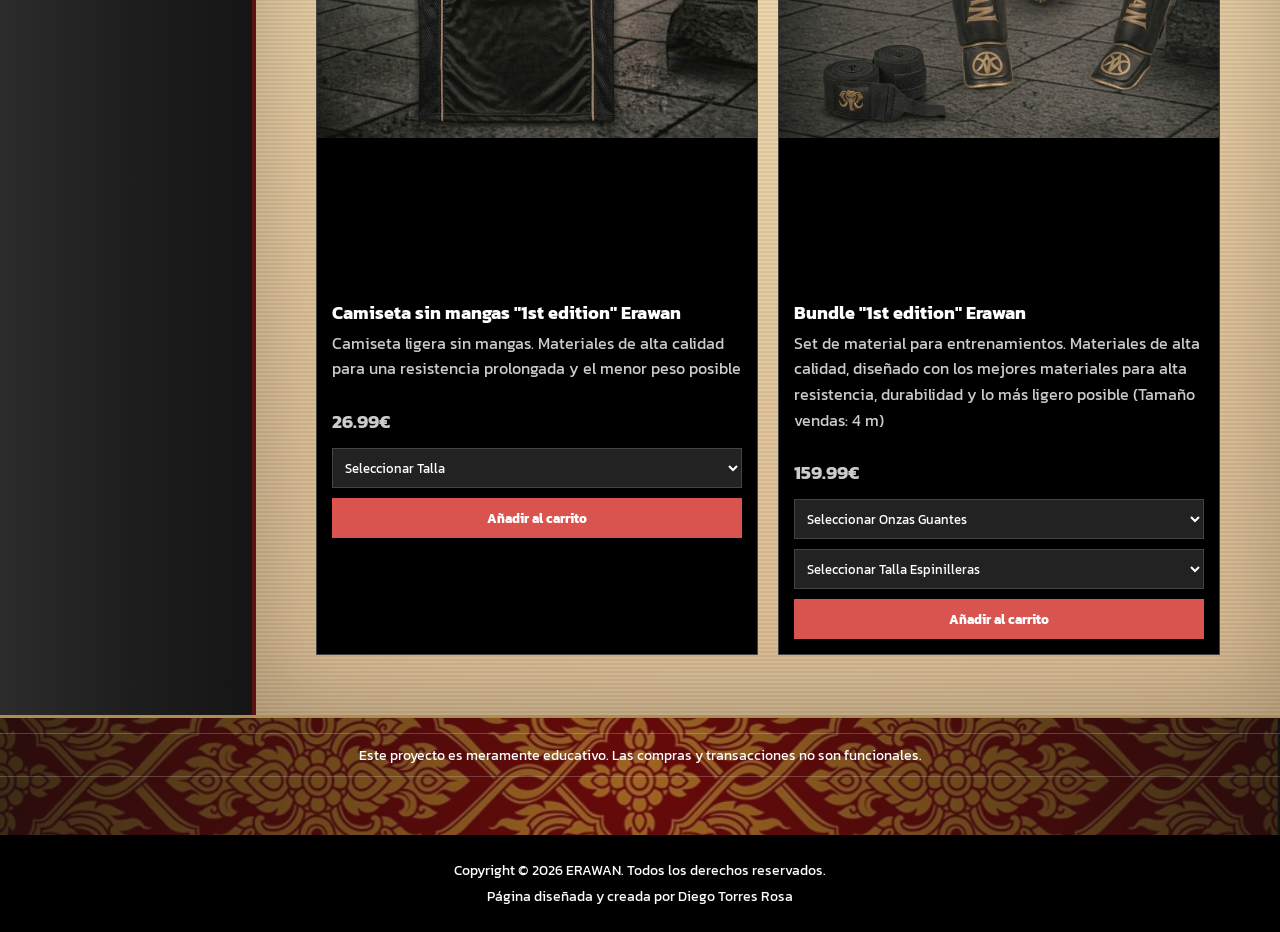
<file: Pagina Web. Diego Torres Rosa/Htmls/productos.html>
﻿<!DOCTYPE html>
<html lang="es">

<head>
    <meta charset="UTF-8">
    <meta name="viewport" content="width=device-width, initial-scale=1.0">
    <title>Productos - Erawan</title>
    <link rel="stylesheet" href="../css-pagweb2.css">
</head>

<body>
    <div class="grid-container">
        <header>
            <div class="logo-container">
                <img src="../Imagenes/logo.png" class="imgheader" alt="ERAWAN Logo">
            </div>

            <div class="header-right-zone">
                <a href="../Htmls/Carrito.html" class="icono-nav">
                    <img src="../Imagenes/carrito.webp" alt="Carrito" class="icono-img">
                    <span id="contador-carrito">0</span>
                </a>

                <div class="user-container">
                    <a href="InicioSesion.html" class="icono-nav">
                        <img src="../Imagenes/usuario.png" alt="Usuario" class="icono-img">
                    </a>
                    <span id="nombre-usuario-display"></span>
                </div>

                <div class="dark-mode-switch">
                    <span class="switch-label">MODO OSCURO</span>
                    <button id="btn-dark-mode" class="toggle-btn">OFF</button>
                </div>
            </div>
        </header>

        <nav>
            <ul class="listanav">
                <h2 class="tittle">DESCUBRE ERAWAN</h2>
                <li><a href="../Htmls/PagWeb2.html">Inicio</a></li>
                <li><a href="../Htmls/productos.html">Productos</a></li>
                <li><a href="../Htmls/Proyecto-Tailandia.html">Proyecto-Tailandia</a></li>
                <li><a href="../Htmls/Nuestros Nak-Muays.html">Nuestros nak-Muays</a></li>
            </ul>
        </nav>

        <main>
            <h3>Los productos que se muestran a continuación son la primera edición por la abertura de nuestra marca.
                Por lo tanto son EDICIÓN LIMITADA hasta fin de existencias.</h3>
            <section class="contenedor-productos">
                <div class="tarjeta-producto">
                    <div class="imagen-contenedor">
                        <span class="etiqueta-nuevo">NUEVO</span>
                        <img src="../Imagenes/pantalones.png" alt="Pantalón Erawan">
                    </div>
                    <div class="info-producto">
                        <h3>Pantalón "1st edition" Erawan</h3>
                        <p class="descripcion">Corte tailandés clásico para máxima movilidad. Materiales de alta calidad
                        </p>
                        <p class="precio">39.99€</p>

                        <div class="opciones-compra">
                            <select name="talla" class="selector-talla">
                                <option value="">Seleccionar Talla</option>
                                <option value="xs">XS</option>
                                <option value="s">S</option>
                                <option value="m">M</option>
                                <option value="l">L</option>
                                <option value="xl">XL</option>
                            </select>
                            <button class="boton-comprar"
                                onclick="agregarAlCarrito('Pantalón 1st edition', 39.99, '../Imagenes/pantalones.png', this)">Añadir
                                al carrito</button>
                        </div>
                    </div>
                </div>

                <div class="tarjeta-producto">
                    <div class="imagen-contenedor">
                        <span class="etiqueta-nuevo">NUEVO</span>
                        <img src="../Imagenes/camiseta.png" alt="Camiseta Erawan">
                    </div>
                    <div class="info-producto">
                        <h3>Camiseta manga corta "1st edition" Erawan</h3>
                        <p class="descripcion">Camiseta ligera de manga corta. Materiales de alta calidad para una
                            resistencia prolongada y el menor peso posible</p>
                        <p class="precio">29.99€</p>
                        <div class="opciones-compra">
                            <select name="talla" class="selector-talla">
                                <option value="">Seleccionar Talla</option>
                                <option value="xs">XS</option>
                                <option value="s">S</option>
                                <option value="m">M</option>
                                <option value="l">L</option>
                                <option value="xl">XL</option>
                            </select>
                            <button class="boton-comprar"
                                onclick="agregarAlCarrito('Camiseta manga corta', 29.99, '../Imagenes/camiseta.png', this)">Añadir
                                al carrito</button>
                        </div>
                    </div>
                </div>

                <div class="tarjeta-producto">
                    <div class="imagen-contenedor">
                        <span class="etiqueta-nuevo">NUEVO</span>
                        <img src="../Imagenes/camiseta tank.png" alt="Camiseta Erawan">
                    </div>
                    <div class="info-producto">
                        <h3>Camiseta sin mangas "1st edition" Erawan</h3>
                        <p class="descripcion">Camiseta ligera sin mangas. Materiales de alta calidad para una
                            resistencia prolongada y el menor peso posible</p>
                        <p class="precio">26.99€</p>
                        <div class="opciones-compra">
                            <select name="talla" class="selector-talla">
                                <option value="">Seleccionar Talla</option>
                                <option value="xs">XS</option>
                                <option value="s">S</option>
                                <option value="m">M</option>
                                <option value="l">L</option>
                                <option value="xl">XL</option>
                            </select>
                            <button class="boton-comprar"
                                onclick="agregarAlCarrito('Camiseta sin mangas', 26.99, '../Imagenes/camiseta tank.png', this)">Añadir
                                al carrito</button>
                        </div>
                    </div>
                </div>

                <div class="tarjeta-producto">
                    <div class="imagen-contenedor">
                        <span class="etiqueta-nuevo">NUEVO</span>
                        <img src="../Imagenes/bundle.png" alt="Bundle Erawan">
                    </div>
                    <div class="info-producto">
                        <h3>Bundle "1st edition" Erawan</h3>
                        <p class="descripcion">Set de material para entrenamientos. Materiales de alta calidad, diseñado
                            con los mejores materiales para alta resistencia, durabilidad y lo más ligero posible
                            (Tamaño vendas: 4 m)</p>
                        <p class="precio">159.99€</p>
                        <div class="opciones-compra">
                            <select name="talla" class="selector-talla">
                                <option value="">Seleccionar Onzas Guantes</option>
                                <option value="8">8 oz</option>
                                <option value="10">10 oz</option>
                                <option value="12">12 oz</option>
                                <option value="14">14 oz</option>
                                <option value="16">16 oz</option>
                            </select>
                            <select name="talla" class="selector-talla">
                                <option value="">Seleccionar Talla Espinilleras</option>
                                <option value="xs">XS</option>
                                <option value="s">S</option>
                                <option value="m">M</option>
                                <option value="l">L</option>
                                <option value="xl">XL</option>
                            </select>
                            <button class="boton-comprar"
                                onclick="agregarAlCarrito('Bundle 1st edition', 159.99, '../Imagenes/bundle.png', this)">Añadir
                                al carrito</button>
                        </div>
                    </div>
                </div>
            </section>
        </main>

        <footer>
            <div class="footer-patron">
                <div class="aviso-educativo">
                    <p>Este proyecto es meramente educativo. Las compras y transacciones no son funcionales.</p>
                </div>
            </div>
            <div class="footer-texto">
                <p>Copyright © 2026 ERAWAN. Todos los derechos reservados.</p>
                <p>Página diseñada y creada por Diego Torres Rosa</p>
            </div>
        </footer>
    </div>

    <div class="contenedor-avisos"></div>
    <script src="../Script/script.js"></script>
</body>

</html>
</file>
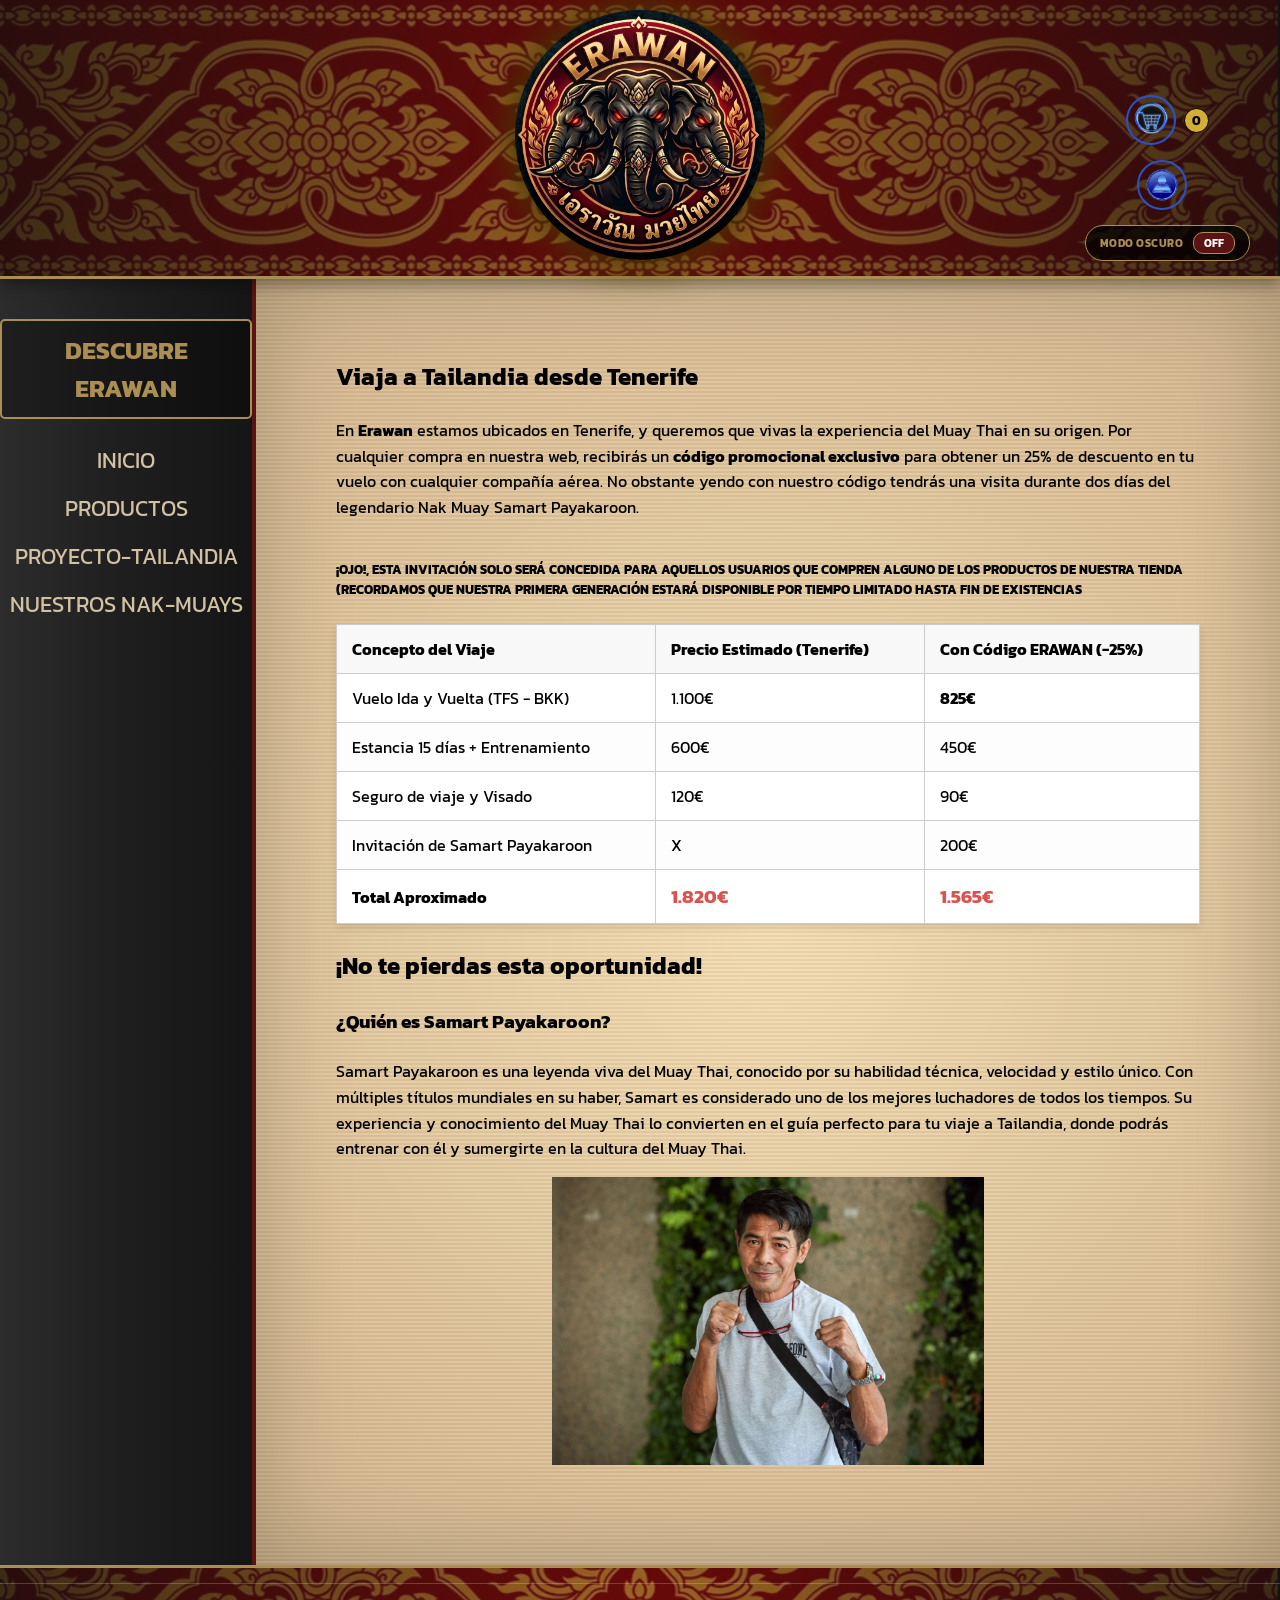
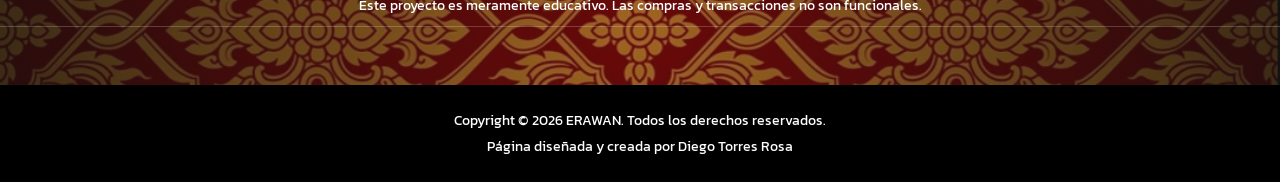
<file: Pagina Web. Diego Torres Rosa/Htmls/Proyecto-Tailandia.html>
﻿<!DOCTYPE html>
<html lang="es">

<head>
    <meta charset="UTF-8">
    <meta name="viewport" content="width=device-width, initial-scale=1.0">
    <title>Proyecto Tailandia - Erawan</title>
    <link rel="stylesheet" href="../css-pagweb2.css">
</head>

<body>
    <script src="../Script/script.js"></script>
    <div class="grid-container">
        <header>
            <div class="logo-container">
                <img src="../Imagenes/logo.png" class="imgheader" alt="ERAWAN Logo">
            </div>

            <div class="header-right-zone">
                <a href="../Htmls/Carrito.html" class="icono-nav">
                    <img src="../Imagenes/carrito.webp" alt="Carrito" class="icono-img">
                    <span id="contador-carrito">0</span>
                </a>
                <div class="user-container">
                    <a href="InicioSesion.html" class="icono-nav">
                        <img src="../Imagenes/usuario.png" alt="Usuario" class="icono-img">
                    </a>
                    <span id="nombre-usuario-display"></span>
                </div>

                <div class="dark-mode-switch">
                    <span class="switch-label">MODO OSCURO</span>
                    <button id="btn-dark-mode" class="toggle-btn">OFF</button>
                </div>
            </div>
        </header>

        <nav>
            <ul class="listanav">
                <h2 class="tittle">DESCUBRE ERAWAN</h2>
                <li><a href="../Htmls/PagWeb2.html">Inicio</a></li>
                <li><a href="../Htmls/productos.html">Productos</a></li>
                <li><a href="../Htmls/Proyecto-Tailandia.html">Proyecto-Tailandia</a></li>
                <li><a href="../Htmls/Nuestros Nak-Muays.html">Nuestros nak-Muays</a></li>
            </ul>
        </nav>

        <main>
            <section class="seccion-viaje">
                <div class="contenedor-texto">
                    <h2>Viaja a Tailandia desde Tenerife</h2>
                    <br>
                    <p>En <strong>Erawan</strong> estamos ubicados en Tenerife, y queremos que vivas la experiencia del
                        Muay Thai en su origen. Por cualquier compra en nuestra web, recibirás un <strong>código
                            promocional exclusivo</strong> para obtener un 25% de descuento en tu vuelo con cualquier
                        compañía aérea. No obstante yendo con nuestro código tendrás una visita durante dos días del
                        legendario Nak Muay Samart Payakaroon.</p>
                    <br>
                    <h5><strong>¡OJO!, ESTA INVITACIÓN SOLO SERÁ CONCEDIDA PARA AQUELLOS USUARIOS QUE COMPREN ALGUNO DE
                            LOS
                            PRODUCTOS DE NUESTRA TIENDA (RECORDAMOS QUE NUESTRA PRIMERA GENERACIÓN ESTARÁ DISPONIBLE POR
                            TIEMPO LIMITADO HASTA FIN DE EXISTENCIAS</strong></h5>
                </div>

                <table class="tabla-viaje">
                    <thead>
                        <tr>
                            <th>Concepto del Viaje</th>
                            <th>Precio Estimado (Tenerife)</th>
                            <th>Con Código ERAWAN (-25%)</th>
                        </tr>
                    </thead>
                    <tbody>
                        <tr>
                            <td>Vuelo Ida y Vuelta (TFS - BKK)</td>
                            <td>1.100€</td>
                            <td><strong>825€</strong></td>
                        </tr>
                        <tr>
                            <td>Estancia 15 días + Entrenamiento</td>
                            <td>600€</td>
                            <td>450€</td>
                        </tr>
                        <tr>
                            <td>Seguro de viaje y Visado</td>
                            <td>120€</td>
                            <td>90€</td>
                        </tr>
                        <tr>
                            <td>Invitación de Samart Payakaroon</td>
                            <td>X</td>
                            <td>200€</td>
                        </tr>
                    </tbody>
                    <tfoot>
                        <tr>
                            <td><strong>Total Aproximado</strong></td>
                            <td class="precio-final">1.820€</td>
                            <td class="precio-final">1.565€ </td>
                        </tr>
                    </tfoot>
                </table>
                <br>
                <h2>¡No te pierdas esta oportunidad!</h2>
                <br>
                <h3>¿Quién es Samart Payakaroon?</h3>
                <br>
                <p>Samart Payakaroon es una leyenda viva del Muay Thai, conocido por su habilidad técnica, velocidad y
                    estilo único. Con múltiples títulos mundiales en su haber, Samart es considerado uno de los mejores
                    luchadores de todos los tiempos. Su experiencia y conocimiento del Muay Thai lo convierten en el
                    guía perfecto para tu viaje a Tailandia, donde podrás entrenar con él y sumergirte en la cultura
                    del Muay Thai.
                </p>
                <img src="../Imagenes/Samart.jpg" class="mainimg">
            </section>
        </main>

        <footer>
            <div class="footer-patron">
                <div class="aviso-educativo">
                    <p>Este proyecto es meramente educativo. Las compras y transacciones no son funcionales.</p>
                </div>
            </div>
            <div class="footer-texto">
                <p>Copyright © 2026 ERAWAN. Todos los derechos reservados.</p>
                <p>Página diseñada y creada por Diego Torres Rosa</p>
            </div>
        </footer>
    </div>
</body>

</html>
</file>
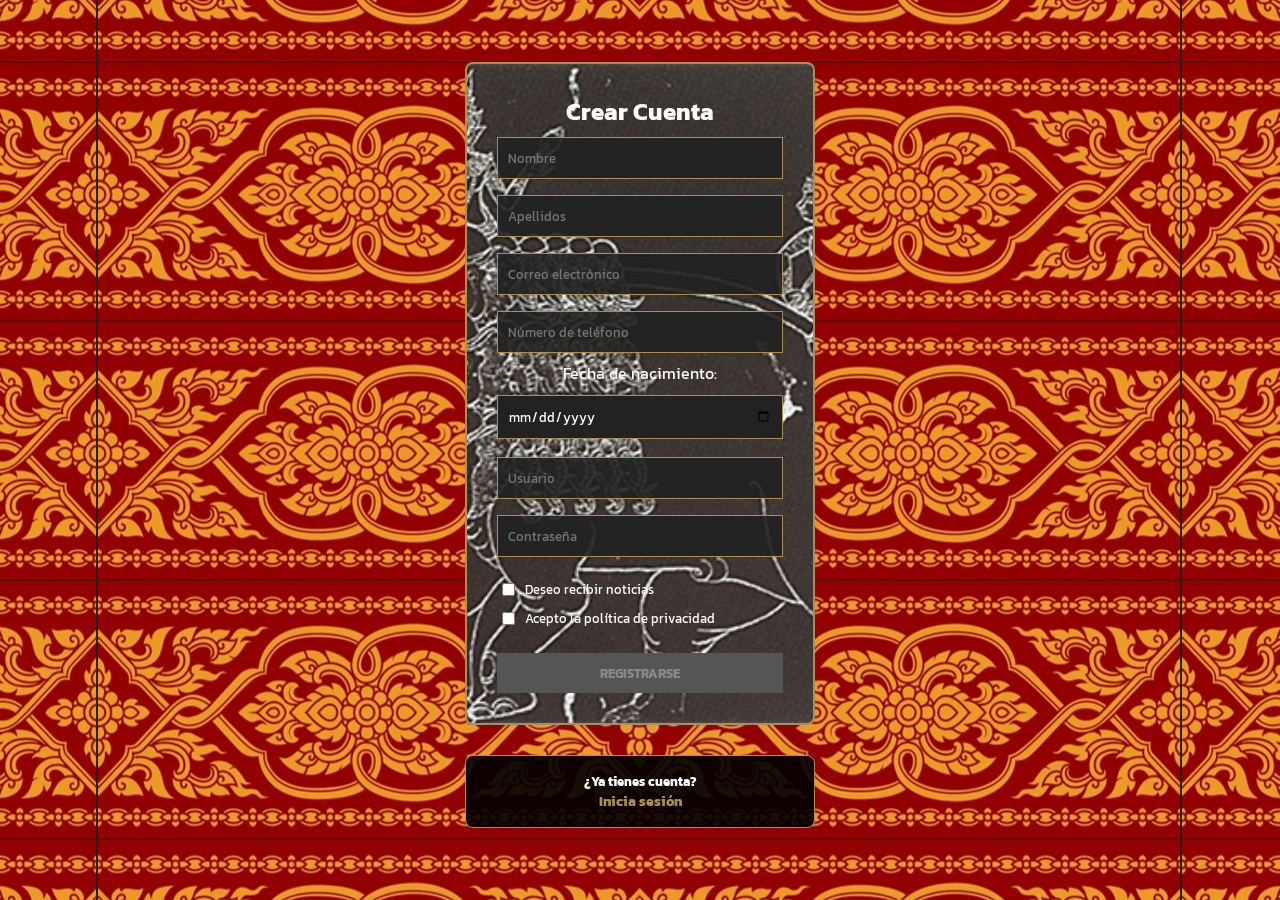
<file: Pagina Web. Diego Torres Rosa/Htmls/Registro.html>
<!DOCTYPE html>
<html lang="es">

<head>
    <meta charset="UTF-8">
    <meta name="viewport" content="width=device-width, initial-scale=1.0">
    <title>Registro - ERAWAN</title>
    <link rel="stylesheet" href="../css-pagweb2.css">
</head>

<body class="pagina-acceso">

<div class="contenedor-acceso">
    <div class="login-box">
        <h2>Crear Cuenta</h2>
        
        <input type="text" id="nombre" placeholder="Nombre" required>
        <input type="text" id="apellidos" placeholder="Apellidos" required>
        <input type="email" id="email" placeholder="Correo electrónico" required>
        <input type="tel" id="telefono" placeholder="Número de teléfono" required>
        
        <label class="colorBlancoCuenta">Fecha de nacimiento:</label>
        <input type="date" id="fecha-nacimiento" required>
        
        <input type="text" id="usuario" placeholder="Usuario" required>
        <input type="password" id="password" placeholder="Contraseña" required>

        <div class="contenedor-checkbox">
            <label class="item-check"><input type="checkbox"> <span class="colorBlancoCuenta">Deseo recibir noticias</span></label>
            <label class="item-check"><input type="checkbox" id="check-privacidad"> <span class="colorBlancoCuenta">Acepto la política de privacidad</span></label>
        </div>

        <button id="btn-registrar" disabled>REGISTRARSE</button>
    </div>

    <div class="olvido-box">
        <h5 class="colorBlancoCuenta">¿Ya tienes cuenta?</h5>
        <a href="InicioSesion.html" class="link-recuperar">Inicia sesión</a>
    </div>
</div>

<script src="../Script/script.js"></script>

</body>
</html>
</file>
<file: Pagina Web. Diego Torres Rosa/css-pagweb2.css>
@import url('https://fonts.googleapis.com/css2?family=Kanit:ital,wght@0,300;0,400;0,700;1,400&display=swap');

* {
    margin: 0;
    padding: 0;
    box-sizing: border-box;
    font-family: 'Kanit', sans-serif;
}

body {
    background-color: black;
    transition: background-color 0.4s ease;
}

.tittle {
    font-weight: 700;
    font-size: 25px;
    text-align: center;
    color: #ab8e54;
    display: inline-block;
    border: 2px solid #ab8e54;
    padding: 10px 20px;
    margin: 10px 0;
    background-color: rgba(0, 0, 0, 0.3);
    border-radius: 5px;
    margin-top: 0px;
    animation: trueno 4s linear infinite;
}

.tittle span {
    animation: trueno 2s linear infinite;
    display: block;
}

@keyframes trueno {

    0%,
    80%,
    100% {
        color: #ab8e54;
        text-shadow: 0 0 5px rgba(171, 142, 84, 0.5);
    }

    82%,
    86% {
        color: #fff;
        text-shadow: 0 0 10px #fff, 0 0 20px #fff, 0 0 40px #ab8e54;
    }
}

.mainimg {
    max-width: 50%;
    height: auto;
    display: block;
    margin-left: auto;
    margin-right: auto;
    margin-bottom: 20px;
}

.textofooter {
    color: white;
    font-size: 15px;
}

.grid-container {
    display: grid;
    min-height: 100vh;
    width: 100%;
    grid-template-areas:
        "header header"
        "nav main"
        "footer footer";
    grid-template-columns: 20% 80%;
    grid-template-rows: auto 1fr auto;
}

div {
    margin: 0;
}

.imgheader {
    height: 250px;
    width: 250px;
    aspect-ratio: 1 / 1;
    border-radius: 50%;
    object-fit: cover;
    filter: drop-shadow(0px 0px 20px rgba(0, 0, 0, 0.9)) drop-shadow(0px 0px 10px rgba(255, 215, 0, 0.4));
}

.bandera {
    height: 100px;
    width: auto;
    max-width: 90%;
    justify-content: space-between;
    align-items: center;
}

nav {
    background: linear-gradient(90deg, #2c2c2c 0%, #1e1e1e 50%, #151515 100%);
    border-right: 4px solid #5a1212;
    grid-area: nav;
    display: flex;
    justify-content: flex-start;
    align-items: center;
    flex-direction: column;
    padding-top: 20px;
}

.listanav {
    list-style: none;
    padding: 0;
    margin-top: 20px;
}

.listanav li a {
    text-decoration: none;
    color: #d1c2a5;
    font-size: 22px;
    font-weight: 400;
    text-transform: uppercase;
    display: block;
    margin-top: 15px;
    text-align: center;
    transition: all 0.3s ease;
}

.listanav li a:hover {
    color: white;
    text-shadow: 0px 0px 10px white;
}

main {
    background:
        linear-gradient(rgba(0, 0, 0, 0.05) 50%, rgba(255, 255, 255, 0.05) 50%),
        radial-gradient(circle at center, #f5deb3 0%, #d2b48c 100%);
    background-size: 4px 4px, 100% 100%;
    box-shadow: inset 0 0 100px rgba(0, 0, 0, 0.2);
    grid-area: main;
    display: flex;
    flex-direction: column;
    justify-content: flex-start;
    align-items: stretch;
    padding: 40px;
    transition: background-color 0.4s ease, color 0.4s ease;
}

main p {
    max-width: 100%;
    text-align: left;
    line-height: 1.6;
    margin-bottom: 15px;
}

header {
    background:
        radial-gradient(circle, rgba(45, 22, 22, 0.4) 0%, rgba(15, 15, 15, 0.8) 100%),
        url('Imagenes/patron.png');
    background-size: cover;
    background-position: center;
    background-repeat: no-repeat;
    grid-area: header;
    display: flex;
    justify-content: center;
    align-items: center;
    padding: 10px 0;
    position: relative;
    border-bottom: 3px solid #ab8e54;
    box-shadow: 0 4px 15px rgba(0, 0, 0, 0.4);
}

footer {
    grid-area: footer;
    width: 100%;
    margin: 0;
    padding: 0;
}

.footer-patron {
    width: 100%;
    height: 120px;
    background:
        radial-gradient(circle, rgba(45, 22, 22, 0.4) 0%, rgba(15, 15, 15, 0.8) 100%),
        url('Imagenes/patron.png');
    background-size: cover;
    background-position: center;
    background-repeat: no-repeat;
    border-top: 3px solid #ab8e54;
}

.footer-texto {
    background-color: #000000;
    text-align: center;
    padding: 20px 0;
}

.footer-texto p {
    color: #ffffff;
    margin: 5px 0;
    font-size: 14px;
}

.contenedor-productos {
    display: grid;
    grid-template-columns: repeat(2, 1fr);
    gap: 20px;
    width: 100%;
    padding: 20px;
    align-items: stretch;
}

.tarjeta-producto {
    background-color: black;
    border: 1px solid #444;
    display: flex;
    flex-direction: column;
    transition: transform 0.3s ease;
}

.tarjeta-producto:hover {
    transform: translateY(-5px);
    box-shadow: 0 10px 20px rgba(0, 0, 0, 0.5);
}

.imagen-contenedor {
    position: relative;
    width: 100%;
    aspect-ratio: 3/4;
    background-color: black;
    overflow: hidden;
}

.imagen-contenedor img {
    width: 100%;
    height: 100%;
    object-fit: contain;
}

.etiqueta-nuevo {
    position: absolute;
    top: 10px;
    left: 10px;
    background: white;
    color: black;
    padding: 2px 8px;
    font-size: 12px;
    font-weight: bold;
}

.info-producto {
    padding: 15px;
    text-align: left;
    background-color: black;
    flex: 1;
    display: flex;
    flex-direction: column;
}

.info-producto h3 {
    font-size: 1.1rem;
    margin: 0 0 5px 0;
    color: white;
}

.info-producto p {
    color: #ccc;
}

.precio {
    font-weight: bold;
    font-size: 1.2rem;
    color: #d9534f;
    margin: 10px 0;
}

.selector-talla {
    width: 100%;
    padding: 8px;
    margin-bottom: 10px;
    border: 1px solid #444;
    background-color: #222;
    color: white;
    margin-top: auto;
}

.boton-comprar {
    width: 100%;
    padding: 10px;
    background-color: #d9534f;
    color: white;
    border: none;
    cursor: pointer;
    font-weight: bold;
}

.boton-comprar:hover {
    background-color: #c9302c;
}

.seccion-viaje {
    padding: 40px;
    background: transparent;
}

.contenedor-texto {
    margin-bottom: 25px;
    max-width: 100%;
}

.tabla-viaje {
    width: 100%;
    border-collapse: collapse;
    background-color: white;
    box-shadow: 0 4px 8px rgba(0, 0, 0, 0.1);
}

.tabla-viaje th,
.tabla-viaje td {
    border: 1px solid #ccc;
    padding: 12px 15px;
    text-align: left;
}

.tabla-viaje th {
    background-color: #f8f8f8;
    font-weight: bold;
}

.tabla-viaje tr:nth-child(even) {
    background-color: #fdfdfd;
}

.precio-final {
    font-weight: bold;
    color: #d9534f;
    font-size: 1.2rem;
}

.seccion-nakmuays {
    width: 100%;
    margin-top: 50px;
}

.tittle-seccion {
    font-weight: 700;
    font-size: 2rem;
    color: #444;
    text-align: center;
    margin-bottom: 30px;
}

.contenedor-nakmuays {
    display: grid;
    grid-template-columns: repeat(2, 1fr);
    gap: 20px;
    width: 100%;
    padding: 20px;
}

.tarjeta-nakmuay {
    background-color: white;
    border: 1px solid #ddd;
    border-radius: 15px;
    overflow: hidden;
    display: flex;
    flex-direction: column;
    height: 100%;
    transition: transform 0.3s ease, box-shadow 0.3s ease;
}

.tarjeta-nakmuay:hover {
    transform: translateY(-5px);
    box-shadow: 0 10px 20px rgba(0, 0, 0, 0.1);
}

.imagen-contenedor-luchador {
    position: relative;
    width: 100%;
    aspect-ratio: 3/4;
    background-color: #f5f5f5;
    overflow: hidden;
}

.imagen-contenedor-luchador img {
    width: 100%;
    height: 100%;
    object-fit: contain;
}

.etiqueta-mote {
    position: absolute;
    top: 10px;
    left: 10px;
    background: white;
    color: black;
    padding: 4px 12px;
    font-size: 13px;
    font-weight: bold;
    border-radius: 20px;
    border: 1px solid #ddd;
    text-transform: uppercase;
}

.info-luchador {
    padding: 15px;
    text-align: left;
    display: flex;
    flex-direction: column;
    flex: 1;
}

.info-luchador h3 {
    font-size: 1.3rem;
    margin: 0 0 10px 0;
    color: #333;
    font-weight: 700;
}

.descripcion-luchador {
    color: #666;
    font-style: italic;
    margin-bottom: 15px;
}

.ficha-tecnica {
    list-style: none;
    padding: 0;
    margin-bottom: 20px;
    color: #444;
}

.ficha-tecnica li {
    margin-bottom: 8px;
    line-height: 1.4;
}

.ficha-tecnica li strong {
    color: #333;
}

.enlaces-luchador {
    width: 100%;
    display: flex;
    flex-direction: column;
    gap: 8px;
    margin-top: auto;
}

.boton-enlace-negro {
    width: 100%;
    padding: 10px;
    background-color: black;
    color: white;
    border: none;
    text-align: center;
    text-decoration: none;
    cursor: pointer;
    font-weight: bold;
    transition: background-color 0.3s ease;
}

.boton-enlace-negro:hover {
    background-color: #333;
}

.header-right-zone {
    position: absolute;
    right: 30px;
    bottom: 15px;
    display: flex;
    flex-direction: column;
    align-items: center;
    gap: 15px;
}

.icono-nav {
    display: flex;
    justify-content: center;
    cursor: pointer;
}

.icono-nav img {
    width: 50px;
    height: 50px;
    filter: invert(1);
    transition: transform 0.3s ease, filter 0.3s ease;
    vertical-align: middle;
}

.icono-nav:hover img {
    filter: brightness(0) saturate(100%) invert(64%) sepia(21%) saturate(1039%) hue-rotate(345deg) brightness(95%) contrast(85%);
    transform: scale(1.15);
}

.dark-mode-switch {
    display: flex;
    align-items: center;
    gap: 10px;
    background: rgba(0, 0, 0, 0.75);
    padding: 6px 14px;
    border-radius: 20px;
    border: 1px solid #ab8e54;
    width: auto;
}

.switch-label {
    color: #ab8e54;
    font-size: 11px;
    font-weight: bold;
    letter-spacing: 0.5px;
    white-space: nowrap;
}

.toggle-btn {
    background-color: #5a1212;
    color: white;
    border: 1px solid #ab8e54;
    padding: 2px 10px;
    cursor: pointer;
    font-weight: bold;
    border-radius: 10px;
    font-size: 11px;
    transition: all 0.3s ease;
}

.toggle-btn.on {
    background-color: #ab8e54;
    color: black;
}

.page-section {
    display: none;
}

.page-section.active {
    display: block;
}

.cookie-container {
    position: fixed;
    bottom: 0;
    left: 0;
    transform: none;
    width: 100%;
    max-width: 100%;
    background-color: rgba(17, 17, 17, 0.98);
    border-top: 3px solid #ab8e54;
    z-index: 9999;
    padding: 25px 40px;
    display: flex;
    justify-content: space-between;
    align-items: center;
    gap: 40px;
    box-shadow: 0 -10px 30px rgba(0, 0, 0, 0.7);
    transition: all 0.5s ease;
}

.cookie-container.hidden {
    opacity: 0;
    transform: translateY(100%);
    pointer-events: none;
}

.cookie-text {
    color: #ffffff;
    font-size: 0.95rem;
    line-height: 1.6;
    text-align: left;
    max-width: 80%;
}

.cookie-btn {
    background: linear-gradient(135deg, #7a1818 0%, #4a0d0d 100%);
    color: #ffffff;
    border: 1px solid #ab8e54;
    padding: 12px 35px;
    font-size: 0.9rem;
    font-weight: bold;
    border-radius: 4px;
    cursor: pointer;
    white-space: nowrap;
    transition: all 0.3s ease;
}

.cookie-btn:hover {
    background: linear-gradient(135deg, #9a2222 0%, #6a1212 100%);
    box-shadow: 0 0 15px rgba(171, 142, 84, 0.6);
    transform: scale(1.03);
}

.contenedor-avisos {
    position: fixed;
    top: 20px;
    right: 20px;
    z-index: 10000;
    display: flex;
    flex-direction: column;
    gap: 15px;
}

.aviso-individual {
    background-color: #ab8e54;
    color: black;
    padding: 15px 25px;
    border-radius: 5px;
    font-weight: bold;
    box-shadow: 0 4px 15px rgba(0, 0, 0, 0.3);
    animation: aparecer 0.3s ease-out;
}

@keyframes aparecer {
    from {
        transform: translateX(100%);
        opacity: 0;
    }

    to {
        transform: translateX(0);
        opacity: 1;
    }
}

@keyframes desaparecer {
    from {
        transform: translateX(0);
        opacity: 1;
    }

    to {
        transform: translateX(100%);
        opacity: 0;
    }
}

@media (max-width: 768px) {
    .cookie-container {
        flex-direction: column;
        text-align: center;
        padding: 20px;
        gap: 15px;
    }

    .cookie-text {
        max-width: 100%;
        text-align: center;
        font-size: 0.85rem;
    }

    .cookie-btn {
        width: 100%;
    }

    .grid-container {
        display: grid;
        grid-template-areas:
            "header"
            "nav"
            "main"
            "footer";
        grid-template-columns: 1fr;
        grid-template-rows: auto auto 1fr auto;
    }

    nav,
    main {
        width: 100%;
    }

    .header-right-zone {
        position: relative;
        right: 0;
        bottom: 0;
        transform: none;
        align-items: center;
        margin-top: 15px;
        margin-bottom: 10px;
    }

    header {
        flex-direction: column;
        padding: 15px 0;
    }
}

body.dark-mode {
    background-color: #121212;
}

body.dark-mode main {
    background: #1a1a1a;
}

body.dark-mode p,
body.dark-mode h1,
body.dark-mode h3,
body.dark-mode .info-producto p {
    color: #ffffff;
}

body.dark-mode nav,
body.dark-mode header {
    background: #000000;
}

.pagina-acceso {
    margin: 0;
    padding: 0;
    min-height: 100vh;
    display: flex;
    justify-content: center;
    align-items: center;
    background-color: #8b0000;
    background-image: url('Imagenes/patron.png');
    background-repeat: repeat;
    background-size: auto;
    background-position: center;
    background-attachment: fixed;
}

.contenedor-acceso {
    display: flex;
    flex-direction: column;
    align-items: center;
    gap: 20px;
    width: 100%;
}

.login-box {
    background-color: rgba(0, 0, 0, 0.5);
    background-image: url('Imagenes/iniciosesionbackground.jpg');
    background-repeat: no-repeat;
    background-position: center;
    background-size: auto;
    background-blend-mode: center;
    padding: 40px;
    border: 2px solid #ab8e54;
    border-radius: 8px;
    width: 350px;
    text-align: center;
    color: white;
}

.login-box input {
    width: 100%;
    padding: 10px;
    margin: 10px 0;
    background: #222;
    border: 1px solid #ab8e54;
    color: white;
}

.login-box button {
    width: 100%;
    padding: 10px;
    background: #ab8e54;
    border: none;
    cursor: pointer;
    font-weight: bold;
    color: black;
    transition: background 0.3s ease, box-shadow 0.3s ease;
}

.login-box button:hover {
    background: #d4b473;
    box-shadow: 0 0 15px rgba(171, 142, 84, 0.8);
}

.register-box {
    background: rgba(0, 0, 0, 0.9);
    padding: 15px;
    border: none;
    border-radius: 8px;
    width: 350px;
    margin: 10px auto;
    text-align: center;
    color: white;
}

.btn-registro-estilo {
    display: block;
    width: 250px;
    margin: 10px auto;
    padding: 12px;
    color: #ab8e54;
    border: 1px solid #ab8e54;
    background: transparent;
    text-decoration: none;
    font-weight: bold;
    text-align: center;
    border-radius: 4px;
    transition: all 0.3s ease;
}

.register-box p {
    font-size: 14px;
    margin-bottom: 10px;
}

.btn-registro {
    background: transparent;
    border: 1px solid #ab8e54;
    color: #ab8e54;
    padding: 5px 15px;
    cursor: pointer;
    transition: all 0.3s;
    width: 100%;
}

.btn-registro:hover {
    background: #ab8e54;
    color: black;
}

.olvido-box {
    background: rgba(0, 0, 0, 0.9);
    padding: 15px;
    border: 1px solid #ab8e54;
    border-radius: 8px;
    width: 350px;
    margin: 10px auto;
    text-align: center;
}

.link-recuperar {
    color: #ab8e54;
    text-decoration: none;
    font-size: 14px;
    font-weight: bold;
    display: block;
    transition: color 0.3s ease;
}

.link-recuperar:hover {
    color: #ffffff;
    text-decoration: underline;
}

@media (max-width: 768px) {

    .pagina-acceso .contenedor-acceso {
        flex-direction: column;
        align-items: center;
        width: 100%;
        padding: 15px;
    }

    .pagina-acceso .register-box,
    .pagina-acceso .olvido-box {
        width: 100%;
        max-width: 400px;
        margin: 10px auto;
        padding: 20px;
    }

    .pagina-acceso h2 {
        font-size: 1.2rem;
    }
}

.login-box {
    background-color: rgba(0, 0, 0, 0.6);
    background-image: url('Imagenes/iniciosesionbackground.jpg');
    background-repeat: no-repeat;
    background-position: center;
    background-size: cover;
    background-blend-mode: normal;
    padding: 30px;
    border: 2px solid #ab8e54;
    border-radius: 8px;
    width: 350px;
    text-align: center;
    color: white;
}

.login-box input[type="text"],
.login-box input[type="password"],
.login-box input[type="email"],
.login-box input[type="tel"] {
    width: 100%;
    padding: 10px;
    margin: 8px 0;
    background: rgba(34, 34, 34, 0.9);
    border: 1px solid #ab8e54;
    color: white;
}

.contenedor-checkbox {
    display: flex;
    flex-direction: column;
    align-items: flex-start;
    text-align: left;
    margin: 15px 0;
    padding-left: 5px;
    width: 100%;
}

.item-check {
    display: flex;
    align-items: center;
    font-size: 13px;
    color: #ab8e54;
    cursor: pointer;
    margin-bottom: 10px;
}

.item-check input[type="checkbox"] {
    width: auto;
    margin: 0;
    margin-right: 10px;
    accent-color: #ab8e54;
}

#btn-registrar:disabled {
    background: #555;
    color: #888;
    cursor: not-allowed;
    box-shadow: none;
}

.btn-registro-estilo {
    display: block;
    width: 250px;
    margin: 10px auto;
    padding: 12px;
    color: #ab8e54;
    border: 1px solid #ab8e54;
    background: transparent;
    text-decoration: none;
    font-weight: bold;
    text-align: center;
    border-radius: 4px;
    transition: all 0.3s ease;
}

.btn-registro-estilo:hover {
    background: #ab8e54;
    color: #000000;
}

.colorBlancoCuenta {
    color: white;
    font-family: 'Kanit', sans-serif;
}

.user-container {
    display: flex;
    align-items: center;
    gap: 10px;
    justify-content: flex-end;
}

#nombre-usuario-display {
    color: #ab8e54;
    font-weight: bold;
    white-space: nowrap;
}

.contenedor-checkbox {
    display: flex;
    flex-direction: column;
    align-items: flex-start;
    width: 100%;
    margin: 15px 0;
}

.item-check {
    display: flex;
    align-items: center;
    cursor: pointer;
    margin-bottom: 10px;
}

.cookie-img {
    width: 50px !important;
    height: 50px;
    object-fit: contain;
    margin-right: 15px;
    flex-shrink: 0;
}

.body-carrito { margin: 0; padding: 0; min-height: 100vh; display: flex; flex-direction: column; }

.carrito-container-principal {
    background-image: url('Imagenes/fondo.png');
    background-color: #1a1a1a;
    padding: 40px;
    flex: 1;
    display: flex;
    flex-direction: column;
    align-items: center;
}

.logo-redondo {
    width: 150px;
    height: 150px;
    border-radius: 50%;
    object-fit: cover;
    border: 3px solid #000000;
    margin-bottom: 30px;
}

.carrito-grid {
    display: grid;
    grid-template-columns: 2fr 1fr;
    gap: 40px;
    width: 100%;
    max-width: 1100px;
}

.item-carrito, .celda-erawan {
    background: #1a1a1a;
    border: 2px solid #d4af37;
    padding: 20px;
    border-radius: 15px;
    margin-bottom: 20px;
    color: white;
}

.item-carrito {
    display: flex;
    align-items: center;
    gap: 20px;
}

.item-carrito img {
    width: 70px;
    height: 70px;
    object-fit: cover;
    border-radius: 10px;
    flex-shrink: 0;
}

.input-erawan {
    width: 100%;
    padding: 12px;
    border-radius: 5px;
    border: 1px solid #ccc;
    box-sizing: border-box;
    margin-bottom: 10px;
}

.grupo-descuento {
    display: flex;
    gap: 10px;
    margin-bottom: 15px;
}

.btn-dorado-erawan {
    background-color: #d4af37;
    color: black;
    border: none;
    padding: 10px 20px;
    border-radius: 5px;
    font-weight: bold;
    cursor: pointer;
    white-space: nowrap;
}

.carrito-col-derecha {
    display: flex;
    flex-direction: column;
    gap: 20px;
}

.input-erawan {
    width: 100%;
    padding: 12px;
    margin-bottom: 10px;
    border-radius: 5px;
    border: 1px solid #d4af37;
    background: #2a2a2a;
    color: white;
    box-sizing: border-box;
}

.btn-finalizar {
    background: #d4af37;
    color: black;
    width: 100%;
    padding: 15px;
    border: none;
    border-radius: 8px;
    font-weight: bold;
    cursor: pointer;
    display: block;
    margin-top: 20px;
    text-decoration: none;
    font-size: 18px;
    text-align: center;
}

.btn-seguir-comprando {
    display: block;
    text-align: center;
    margin-top: 20px;
    color: #ffffff;
    text-decoration: none;
    font-weight: bold;
    font-size: 1.1rem;
}

.btn-seguir-comprando:hover { color: #d4af37; }

.icono-nav {
    display: flex;
    align-items: center;
    text-decoration: none;
    gap: 8px;
}

.icono-img {
    width: 40px;
    height: 40px;
    border-radius: 50%;
    border: 2px solid #d4af37;
    object-fit: cover;
}

#contador-carrito {
    background: #d4af37;
    color: black;
    border-radius: 50%;
    width: 25px;
    height: 25px;
    display: flex;
    align-items: center;
    justify-content: center;
    font-size: 0.8rem;
    font-weight: bold;
    border: 1px solid #000;
}

.caja-pago-grande {
    background: #1a1a1a;
    border: 2px solid #d4af37;
    padding: 40px;
    border-radius: 20px;
    width: 100%;
    max-width: 500px;
    margin: 50px auto;
    color: white;
    text-align: center;
}

.caja-pago-grande h2 {
    color: #d4af37;
    margin-bottom: 30px;
}

.aviso-educativo {
    text-align: center;
    color: #ffffff;
    margin: 15px 0;
    padding: 10px;
    font-size: 0.9em;
    border-top: 1px solid rgba(255, 255, 255, 0.2);
    border-bottom: 1px solid rgba(255, 255, 255, 0.2);
}
</file>
